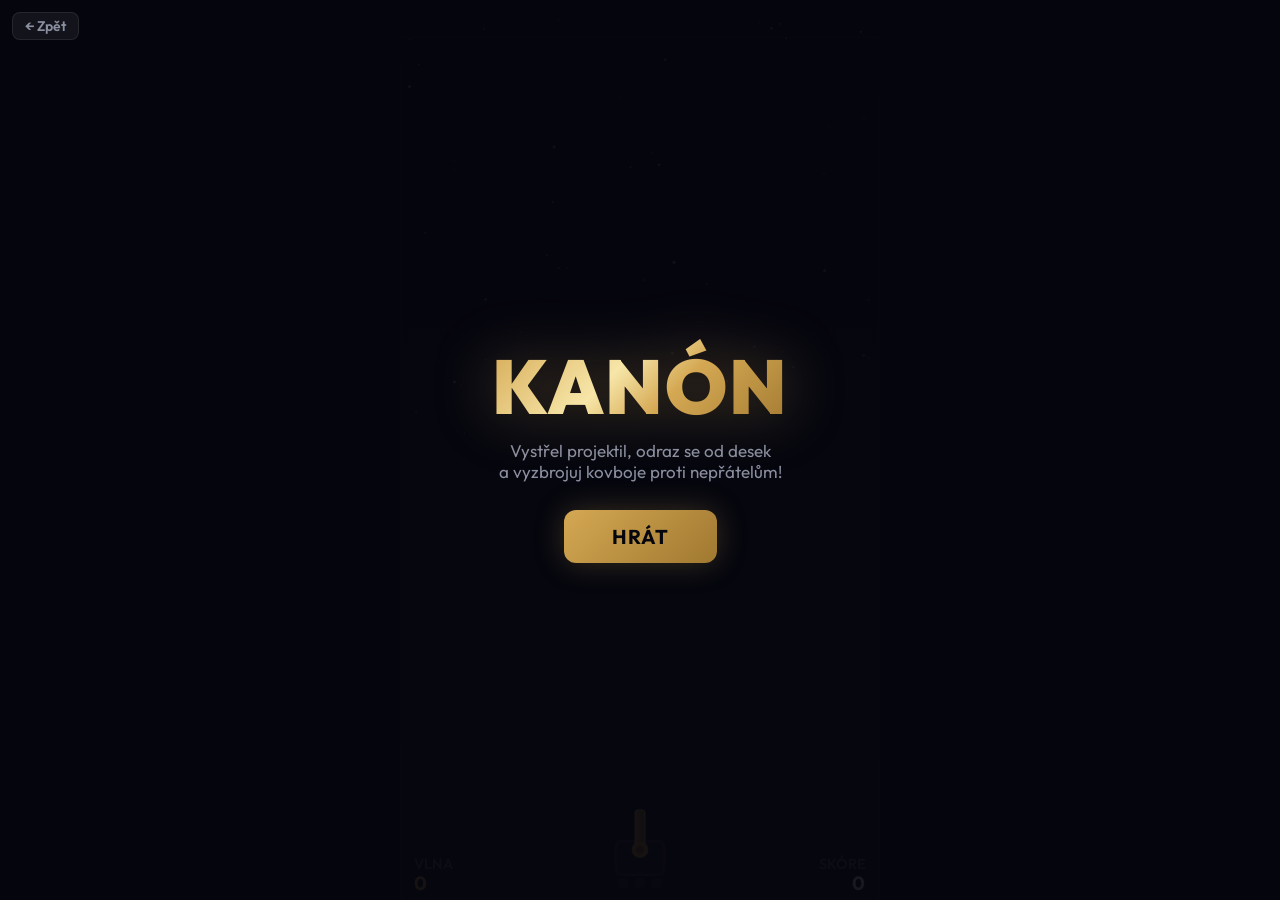
<file: hry-kanon.html>
<!DOCTYPE html>
<html lang="cs">
<head>
<meta charset="UTF-8">
<meta name="viewport" content="width=device-width, initial-scale=1.0, user-scalable=no">
<title>Kanón</title>
<link href="https://fonts.googleapis.com/css2?family=Outfit:wght@400;600;700;800;900&display=swap" rel="stylesheet">
<style>
*{margin:0;padding:0;box-sizing:border-box}
html,body{width:100%;height:100%;overflow:hidden;touch-action:none;user-select:none;background:#06060e}
body{font-family:'Outfit',sans-serif;display:flex;align-items:center;justify-content:center}
canvas{display:block}
.back{position:fixed;top:12px;left:12px;z-index:90;color:#8a8fa0;text-decoration:none;font:600 14px/1 'Outfit',sans-serif;padding:6px 12px;border-radius:8px;background:rgba(255,255,255,.06);border:1px solid rgba(255,255,255,.08);transition:.2s}
.back:hover{color:#f0f2f7;background:rgba(255,255,255,.12)}
.ov{position:fixed;inset:0;z-index:80;display:flex;flex-direction:column;align-items:center;justify-content:center;background:rgba(6,6,14,.92);transition:opacity .4s}
.ov.hidden{opacity:0;pointer-events:none}
.ov h1{font-size:clamp(46px,12vw,76px);font-weight:900;letter-spacing:2px;background:linear-gradient(135deg,#d4a853 0%,#f7e6a8 40%,#d4a853 60%,#a07830 100%);-webkit-background-clip:text;-webkit-text-fill-color:transparent;filter:drop-shadow(0 0 30px rgba(212,168,83,.35))}
.ov .sub{color:#8a8fa0;font-size:clamp(13px,3vw,17px);margin:6px 0 28px;font-weight:400;text-align:center;padding:0 20px}
.ov button{font-family:inherit;font-size:20px;font-weight:700;padding:14px 48px;border:none;border-radius:12px;cursor:pointer;background:linear-gradient(135deg,#d4a853,#a07830);color:#06060e;letter-spacing:1px;transition:.2s;box-shadow:0 0 30px rgba(212,168,83,.25)}
.ov button:hover{transform:scale(1.05);box-shadow:0 0 40px rgba(212,168,83,.4)}
.ov.go h1{-webkit-text-fill-color:#ef4444;filter:drop-shadow(0 0 20px rgba(239,68,68,.3))}
.ov .st{color:#8a8fa0;font-size:16px;margin:4px 0}
.ov .st b{color:#f0f2f7;font-weight:700}
</style>
</head>
<body>
<a href="hry.html" class="back">← Zpět</a>
<canvas id="c"></canvas>

<div class="ov" id="ov-start">
  <h1>KANÓN</h1>
  <p class="sub">Vystřel projektil, odraz se od desek<br>a vyzbrojuj kovboje proti nepřátelům!</p>
  <button id="btn-start">HRÁT</button>
</div>

<div class="ov hidden go" id="ov-go">
  <h1>KONEC</h1>
  <p class="st">Vlna: <b id="go-w">0</b></p>
  <p class="st">Skóre: <b id="go-s">0</b></p>
  <p class="st">Nejlepší: <b id="go-b">0</b></p>
  <button id="btn-retry" style="margin-top:20px">ZNOVU</button>
</div>

<script>
(function(){
'use strict';
const C=document.getElementById('c'), X=C.getContext('2d');
const GW=400, GH=750;
let sc=1, oX=0, oY=0;

function resize(){
  C.width=innerWidth; C.height=innerHeight;
  const sx=C.width/GW, sy=C.height/GH;
  sc=Math.min(sx,sy);
  oX=(C.width-GW*sc)/2; oY=(C.height-GH*sc)/2;
}
addEventListener('resize',resize); resize();

function toGame(cx,cy){ return{x:(cx-oX)/sc, y:(cy-oY)/sc}; }

/* ── Audio ── */
let AC;
function ia(){ if(!AC) AC=new(window.AudioContext||window.webkitAudioContext)(); }
function snd(f,d,t,v){
  if(!AC)return;
  const o=AC.createOscillator(),g=AC.createGain();
  o.type=t||'sine'; o.frequency.value=f;
  g.gain.value=v||.1;
  g.gain.exponentialRampToValueAtTime(.001,AC.currentTime+d);
  o.connect(g); g.connect(AC.destination);
  o.start(); o.stop(AC.currentTime+d);
}

/* ── Helpers ── */
function fmt(n){
  if(n>=1e12)return(n/1e12).toFixed(1)+'T';
  if(n>=1e9)return(n/1e9).toFixed(1)+'B';
  if(n>=1e6)return(n/1e6).toFixed(1)+'M';
  if(n>=1e3)return(n/1e3).toFixed(1)+'K';
  return String(Math.floor(n));
}
function cl(v,a,b){return Math.max(a,Math.min(b,v));}
function lerp(a,b,t){return a+(b-a)*t;}
function bCol(m){
  if(m>=999)return'#ec4899';if(m>=50)return'#ef4444';
  if(m>=20)return'#f97316';if(m>=10)return'#eab308';
  if(m>=5)return'#22c55e';return'#3b82f6';
}
function rr(x,y,w,h,r){
  X.beginPath();X.moveTo(x+r,y);X.lineTo(x+w-r,y);
  X.quadraticCurveTo(x+w,y,x+w,y+r);X.lineTo(x+w,y+h-r);
  X.quadraticCurveTo(x+w,y+h,x+w-r,y+h);X.lineTo(x+r,y+h);
  X.quadraticCurveTo(x,y+h,x,y+h-r);X.lineTo(x,y+r);
  X.quadraticCurveTo(x,y,x+r,y);X.closePath();
}

const stars=Array.from({length:80},()=>({
  x:Math.random()*GW, y:Math.random()*GH*.5,
  r:.3+Math.random()*1, a:.15+Math.random()*.5
}));

/* ── State ── */
const GRAV=0.13, WALLD=0.88, MAXLIFE=600;
let phase='start';
let wave=0, score=0, shotsLeft=0;
let cannon={x:GW/2, y:GH-42, angle:-Math.PI/2, bl:30};
let ball=null, ballLife=0;
let boards=[], chain=[], ammo=10;
let enemies=[];
let cAmmo=0, cRate=0, cBullets=[], cowFlash=0;
let particles=[], floats=[];
let shake={x:0,y:0,i:0};
let revealVal=0, revealT=0;
let delayT=0;

/* ── Particles / Floats ── */
function spP(x,y,c,n,s){
  for(let i=0;i<n;i++){
    const a=Math.random()*Math.PI*2, v=Math.random()*s;
    particles.push({x,y,vx:Math.cos(a)*v,vy:Math.sin(a)*v,
      life:1,dec:.02+Math.random()*.025,color:c,sz:1.5+Math.random()*3.5});
  }
}
function spF(x,y,t,c,s){ floats.push({x,y,text:t,color:c,size:s||18,life:1,vy:-1.5}); }

/* ── Board Generation ── */
function genBoards(){
  boards=[]; chain=[]; ammo=10;
  const mega=wave>=20?99999:wave>=10?9999:999;
  const lo=wave>8?5:wave>4?3:2;
  const md=wave>8?14:wave>4?10:5;
  const defs=[
    {x:65,y:535,m:lo},{x:165,y:542,m:lo},{x:255,y:533,m:lo+1},{x:345,y:540,m:lo},
    {x:100,y:455,m:lo},{x:205,y:448,m:md},{x:315,y:455,m:lo},
    {x:55,y:372,m:md},{x:155,y:365,m:md},{x:255,y:370,m:md+5},{x:355,y:375,m:md},
    {x:110,y:288,m:14},{x:210,y:280,m:23},{x:320,y:288,m:14},
    {x:75,y:202,m:23},{x:200,y:192,m:mega,mv:1},{x:330,y:202,m:50},
    {x:140,y:118,m:50},{x:270,y:115,m:23}
  ];
  defs.forEach(d=>{
    const w=d.m>=999?26:d.m>=20?36:d.m>=10?42:d.m>=5?46:52;
    const h=d.m>=999?15:22;
    boards.push({
      x:d.x+(Math.random()-.5)*10, y:d.y+(Math.random()-.5)*6,
      bx:d.x, w,h, mult:d.m, hit:false, fl:0, mv:!!d.mv
    });
  });
}

/* ── Enemy Generation ── */
function genEnemies(){
  enemies=[];
  const n=Math.min(3+Math.floor(wave/2),10);
  const hp=Math.ceil(12*Math.pow(2.3,wave-1));
  for(let i=0;i<n;i++){
    const h=hp+Math.floor(Math.random()*hp*.25);
    enemies.push({hp:h,mhp:h,type:'b',dead:false,ht:0,x:0,y:0});
  }
  if(wave%5===0){
    const bh=hp*5;
    enemies.push({hp:bh,mhp:bh,type:'boss',dead:false,ht:0,x:0,y:0});
  }
  posEn();
}
function posEn(){
  const alive=enemies.filter(e=>!e.dead);
  const sp=Math.min(42,(GW-140)/(alive.length+1));
  alive.forEach((e,i)=>{e.x=140+(i+1)*sp; e.y=420;});
}

/* ── Circle-AABB Collision ── */
function cRect(cx,cy,cr,b){
  const bx=b.x-b.w/2, by=b.y-b.h/2;
  const nx=cl(cx,bx,bx+b.w), ny=cl(cy,by,by+b.h);
  const dx=cx-nx, dy=cy-ny, d=Math.sqrt(dx*dx+dy*dy);
  if(d<cr){
    let nnx,nny;
    if(d>.01){nnx=dx/d;nny=dy/d;}
    else{
      const dl=cx-bx,dr=bx+b.w-cx,dt=cy-by,db=by+b.h-cy;
      const mn=Math.min(dl,dr,dt,db);
      if(mn===dl){nnx=-1;nny=0;}else if(mn===dr){nnx=1;nny=0;}
      else if(mn===dt){nnx=0;nny=-1;}else{nnx=0;nny=1;}
    }
    return{hit:true,nx:nnx,ny:nny,ov:cr-d};
  }
  return{hit:false};
}

/* ── Fire Cannon ── */
function fireCannon(){
  if(phase!=='aiming'||shotsLeft<=0)return;
  shotsLeft--;
  const spd=11;
  const bx=cannon.x+Math.cos(cannon.angle)*cannon.bl;
  const by=cannon.y+Math.sin(cannon.angle)*cannon.bl;
  ball={x:bx,y:by,vx:Math.cos(cannon.angle)*spd,vy:Math.sin(cannon.angle)*spd,r:6,trail:[]};
  ballLife=0; chain=[]; ammo=10;
  phase='pinball';
  snd(70,.3,'sine',.15);
  spP(bx,by,'#f59e0b',8,3);
  if(navigator.vibrate)navigator.vibrate(25);
}

/* ── Phase Transitions ── */
function endPinball(){
  ball=null;
  revealVal=0; revealT=0;
  phase='reveal';
}

function startCombat(){
  cAmmo=ammo; cRate=Math.max(1,Math.ceil(cAmmo/180));
  cBullets=[]; cowFlash=0;
  posEn();
  phase='combat';
}

function endCombat(){
  if(enemies.every(e=>e.dead)){
    score+=wave*200+ammo;
    delayT=90; phase='waveEnd';
    spF(GW/2,GH/2-30,'VLNA '+wave+' HOTOVO!','#22c55e',26);
    spF(48,380,'YEE-HAW!','#d4a853',18);
    snd(523,.12,'triangle',.1);
    setTimeout(()=>snd(659,.12,'triangle',.1),80);
    setTimeout(()=>snd(784,.18,'triangle',.12),160);
    if(navigator.vibrate)navigator.vibrate([50,30,80]);
  } else if(shotsLeft>0){
    delayT=50; phase='nextShot';
    spF(GW/2,GH/2-30,'DALŠÍ VÝSTŘEL...','#d4a853',20);
  } else {
    phase='gameover'; showGO();
  }
}

function startWave(){
  wave++; shotsLeft=3;
  genEnemies(); genBoards();
  phase='aiming';
  const th=enemies.reduce((s,e)=>s+e.hp,0);
  spF(GW/2,GH/2-10,'VLNA '+wave,'#d4a853',28);
  spF(GW/2,GH/2+20,'Celkem HP: '+fmt(th),'#5a5e6e',14);
}

function startGame(){
  ia(); wave=0; score=0;
  particles=[]; floats=[];
  document.getElementById('ov-start').classList.add('hidden');
  document.getElementById('ov-go').classList.add('hidden');
  startWave();
}

function showGO(){
  let best=parseInt(localStorage.getItem('kanon-best')||'0');
  if(score>best){best=score;localStorage.setItem('kanon-best',String(best));}
  document.getElementById('go-w').textContent=wave;
  document.getElementById('go-s').textContent=fmt(score);
  document.getElementById('go-b').textContent=fmt(best);
  document.getElementById('ov-go').classList.remove('hidden');
}

document.getElementById('btn-start').onclick=startGame;
document.getElementById('btn-retry').onclick=startGame;

/* ── Input ── */
C.addEventListener('pointermove',e=>{
  const g=toGame(e.clientX,e.clientY);
  const dx=g.x-cannon.x, dy=g.y-cannon.y;
  cannon.angle=cl(Math.atan2(dy,dx),-Math.PI+.12,-.12);
});
C.addEventListener('pointerup',()=>{ if(phase==='aiming')fireCannon(); });

/* ── Update ── */
function update(){
  /* Shake */
  if(shake.i>.3){shake.x=(Math.random()-.5)*shake.i;shake.y=(Math.random()-.5)*shake.i;shake.i*=.87;}
  else{shake.x=0;shake.y=0;shake.i=0;}

  /* Particles */
  particles=particles.filter(p=>{
    p.x+=p.vx;p.y+=p.vy;p.vy+=.04;p.life-=p.dec;return p.life>0;
  });
  /* Floats */
  floats=floats.filter(f=>{f.y+=f.vy;f.life-=.012;return f.life>0;});
  /* Board timers */
  boards.forEach(b=>{
    if(b.fl>0)b.fl-=.03;
    if(b.mv)b.x=b.bx+Math.sin(Date.now()*.0015)*50;
  });
  /* Enemy flash */
  enemies.forEach(e=>{if(e.ht>0)e.ht-=.06;});

  /* ── Pinball Phase ── */
  if(phase==='pinball'&&ball){
    ballLife++;
    ball.vy+=GRAV;
    ball.x+=ball.vx; ball.y+=ball.vy;

    ball.trail.push({x:ball.x,y:ball.y,l:1});
    if(ball.trail.length>28)ball.trail.shift();
    ball.trail.forEach(t=>{t.l-=.045;});

    /* Walls */
    if(ball.x<ball.r){
      ball.x=ball.r;ball.vx=Math.abs(ball.vx)*WALLD;ball.vy*=WALLD;
      spP(ball.r,ball.y,'#555',3,2);
    }
    if(ball.x>GW-ball.r){
      ball.x=GW-ball.r;ball.vx=-Math.abs(ball.vx)*WALLD;ball.vy*=WALLD;
      spP(GW-ball.r,ball.y,'#555',3,2);
    }
    if(ball.y<ball.r+30){
      ball.y=ball.r+30;ball.vy=Math.abs(ball.vy)*WALLD;ball.vx*=WALLD;
      spP(ball.x,ball.r+30,'#555',3,2);
    }

    /* Board collisions */
    boards.forEach(b=>{
      const c=cRect(ball.x,ball.y,ball.r,b);
      if(!c.hit)return;
      /* Reflect */
      const dot=ball.vx*c.nx+ball.vy*c.ny;
      ball.vx-=2*dot*c.nx; ball.vy-=2*dot*c.ny;
      ball.x+=c.nx*(c.ov+.5); ball.y+=c.ny*(c.ov+.5);
      /* Speed adjust */
      const sp=Math.sqrt(ball.vx*ball.vx+ball.vy*ball.vy);
      const ns=b.hit?sp*.94:Math.min(sp*1.04,14);
      if(sp>.01){ball.vx=ball.vx/sp*ns;ball.vy=ball.vy/sp*ns;}

      if(!b.hit){
        b.hit=true; b.fl=1;
        ammo*=b.mult;
        chain.push(b.mult);
        const col=bCol(b.mult);
        spP(b.x,b.y,col,10+Math.min(b.mult/3,25),3.5);
        spF(b.x,b.y-18,'×'+fmt(b.mult),col,22);
        shake.i=Math.min(b.mult/8,14);
        snd(280+b.mult*.6,.14,'triangle',.08);
        if(navigator.vibrate)navigator.vibrate(cl(b.mult/4,5,40));
        if(b.mult>=999){
          spP(b.x,b.y,'#fff',35,5);
          shake.i=18;
          spF(b.x,b.y+16,fmt(ammo)+'!','#fff',26);
        }
      }
    });

    if(ball.y>GH+20||ballLife>MAXLIFE)endPinball();
  }

  /* ── Ammo Reveal ── */
  if(phase==='reveal'){
    revealT++;
    const spd=Math.max(1,(ammo-revealVal)*.08);
    revealVal=Math.min(revealVal+spd,ammo);
    if(revealT%6===0)snd(250+revealVal*.002,.04,'square',.03);
    if(revealT>110||(Math.abs(revealVal-ammo)<1&&revealT>45)){
      revealVal=ammo;
      startCombat();
    }
  }

  /* ── Combat Phase ── */
  if(phase==='combat'){
    const tgt=enemies.find(e=>!e.dead);
    if(!tgt||cAmmo<=0){endCombat();return;}
    const toFire=Math.min(cRate,cAmmo);
    let rem=toFire, cur=tgt;
    while(rem>0&&cur){
      const dmg=Math.min(rem,cur.hp);
      cur.hp-=dmg; cAmmo-=dmg; rem-=dmg;
      cur.ht=1;
      if(cur.hp<=0){
        cur.dead=true;
        spP(cur.x,cur.y,'#f59e0b',22,5);
        spF(cur.x,cur.y-28,'KILL!','#f59e0b',22);
        score+=cur.mhp;
        snd(500,.1,'square',.07);
        cur=enemies.find(e=>!e.dead);
      }
    }
    cowFlash=.8;

    if(cBullets.length<12){
      const t2=enemies.find(e=>!e.dead);
      if(t2){
        const dx2=t2.x-78, dy2=t2.y-416;
        const d2=Math.sqrt(dx2*dx2+dy2*dy2)||1;
        cBullets.push({x:78,y:416,vx:dx2/d2*16,vy:dy2/d2*16,life:1});
      }
    }
    cBullets=cBullets.filter(b=>{b.x+=b.vx;b.y+=b.vy;b.life-=.07;return b.life>0&&b.x<GW+10;});

    if(enemies.every(e=>e.dead)||cAmmo<=0)endCombat();
  }

  /* ── Delays ── */
  if(phase==='waveEnd'){delayT--;if(delayT<=0)startWave();}
  if(phase==='nextShot'){delayT--;if(delayT<=0){genBoards();phase='aiming';}}
}

/* ═══════════ DRAW ═══════════ */

function drawStarBg(){
  const g=X.createLinearGradient(0,0,0,GH);
  g.addColorStop(0,'#0c0518');g.addColorStop(.5,'#0a0f20');g.addColorStop(1,'#0e1018');
  X.fillStyle=g;X.fillRect(0,0,GW,GH);
  X.save();
  stars.forEach(s=>{
    X.globalAlpha=s.a*(.6+.4*Math.sin(Date.now()*.0008+s.x));
    X.fillStyle='#fff';X.beginPath();X.arc(s.x,s.y,s.r,0,Math.PI*2);X.fill();
  });
  X.restore();
}

function drawWalls(){
  X.save();X.strokeStyle='rgba(212,168,83,.06)';X.lineWidth=1.5;
  X.beginPath();X.moveTo(1,30);X.lineTo(1,GH);X.stroke();
  X.beginPath();X.moveTo(GW-1,30);X.lineTo(GW-1,GH);X.stroke();
  X.beginPath();X.moveTo(0,31);X.lineTo(GW,31);X.stroke();
  X.restore();
}

function drawCannon(){
  X.save();X.translate(cannon.x,cannon.y);
  X.fillStyle='#1a1520';X.strokeStyle='#3a3040';X.lineWidth=2;
  rr(-20,-7,40,28,5);X.fill();X.stroke();
  X.save();X.rotate(cannon.angle);
  const gr=X.createLinearGradient(0,-4,0,4);
  gr.addColorStop(0,'#d4a853');gr.addColorStop(1,'#8a6520');
  X.fillStyle=gr;rr(0,-4,cannon.bl+3,8,3);X.fill();
  X.strokeStyle='#e8c56d';X.lineWidth=1;X.stroke();
  X.restore();
  X.fillStyle='#d4a853';X.beginPath();X.arc(0,0,7,0,Math.PI*2);X.fill();
  X.fillStyle='#a07830';X.beginPath();X.arc(0,0,3.5,0,Math.PI*2);X.fill();
  X.restore();
}

function drawAim(){
  if(phase!=='aiming')return;
  const sx=cannon.x+Math.cos(cannon.angle)*cannon.bl;
  const sy=cannon.y+Math.sin(cannon.angle)*cannon.bl;
  let tx=sx,ty=sy,tvx=Math.cos(cannon.angle)*11,tvy=Math.sin(cannon.angle)*11;
  X.save();X.fillStyle='rgba(212,168,83,.25)';
  for(let i=0;i<100;i++){
    tvy+=GRAV;tx+=tvx;ty+=tvy;
    if(tx<6){tx=6;tvx=Math.abs(tvx)*WALLD;}
    if(tx>GW-6){tx=GW-6;tvx=-Math.abs(tvx)*WALLD;}
    if(ty<36){ty=36;tvy=Math.abs(tvy)*WALLD;}
    if(ty>GH)break;
    if(i%3===0){X.globalAlpha=.28*(1-i/100);X.beginPath();X.arc(tx,ty,1.8,0,Math.PI*2);X.fill();}
  }
  X.restore();
}

function drawBoards(){
  boards.forEach(b=>{
    X.save();
    const col=bCol(b.mult);
    if(!b.hit&&b.mult>=999){
      X.shadowColor=col;X.shadowBlur=10+6*Math.sin(Date.now()*.004);
    }
    if(b.hit)X.globalAlpha=.18+(b.fl>.5?b.fl*.5:0);
    rr(b.x-b.w/2,b.y-b.h/2,b.w,b.h,4);
    X.fillStyle=b.fl>.6?'#fff':col;X.fill();
    X.strokeStyle=b.hit?'#444':col;X.lineWidth=1.5;X.stroke();
    X.shadowBlur=0;
    X.fillStyle=b.hit?'#555':'#fff';
    const fs=b.mult>=1000?9:b.mult>=100?10:12;
    X.font=`bold ${fs}px Outfit,sans-serif`;X.textAlign='center';X.textBaseline='middle';
    X.fillText('×'+fmt(b.mult),b.x,b.y+1);
    X.restore();
  });
}

function drawBall(){
  if(!ball)return;
  X.save();
  ball.trail.forEach(t=>{
    if(t.l<=0)return;
    X.globalAlpha=t.l*.3;X.fillStyle='#f59e0b';
    X.beginPath();X.arc(t.x,t.y,ball.r*t.l*.55,0,Math.PI*2);X.fill();
  });
  X.globalAlpha=1;X.shadowColor='#f59e0b';X.shadowBlur=18;
  const g=X.createRadialGradient(ball.x,ball.y,0,ball.x,ball.y,ball.r);
  g.addColorStop(0,'#fff');g.addColorStop(.35,'#fde68a');
  g.addColorStop(.75,'#f59e0b');g.addColorStop(1,'rgba(245,158,11,0)');
  X.fillStyle=g;X.beginPath();X.arc(ball.x,ball.y,ball.r*1.6,0,Math.PI*2);X.fill();
  X.shadowBlur=0;X.fillStyle='#fff';
  X.beginPath();X.arc(ball.x,ball.y,ball.r*.3,0,Math.PI*2);X.fill();
  X.restore();
}

function drawChain(){
  if(chain.length===0)return;
  if(phase!=='pinball'&&phase!=='reveal')return;
  X.save();X.textAlign='center';
  const parts=chain.slice(-6).map(m=>'×'+fmt(m));
  X.font='600 10px Outfit,sans-serif';X.fillStyle='#8a8fa0';
  X.fillText(parts.join(' → '),GW/2,18);
  const sz=ammo>=10000?28:ammo>=1000?24:ammo>=100?20:16;
  X.font=`900 ${sz}px Outfit,sans-serif`;
  X.fillStyle=ammo>=10000?'#ec4899':ammo>=1000?'#f97316':ammo>=100?'#eab308':'#d4a853';
  X.shadowColor=X.fillStyle;X.shadowBlur=8;
  X.fillText(fmt(ammo),GW/2,42);
  X.restore();
}

function drawReveal(){
  if(phase!=='reveal')return;
  X.save();
  X.fillStyle='rgba(6,6,14,.82)';X.fillRect(0,0,GW,GH);
  X.textAlign='center';
  X.fillStyle='#5a5e6e';X.font='600 17px Outfit,sans-serif';
  X.fillText('MUNICE PRO KOVBOJE',GW/2,GH/2-50);
  const n=Math.floor(revealVal);
  const sz=n>=10000?48:n>=1000?42:36;
  X.font=`900 ${sz}px Outfit,sans-serif`;
  X.fillStyle=n>=10000?'#ec4899':n>=1000?'#f97316':n>=100?'#eab308':'#f0f2f7';
  X.shadowColor=X.fillStyle;X.shadowBlur=16;
  X.fillText(fmt(n),GW/2,GH/2+12);
  X.shadowBlur=0;
  if(chain.length>0){
    const p2=chain.map(m=>'×'+fmt(m));
    X.font='500 11px Outfit,sans-serif';X.fillStyle='#444';
    X.fillText(p2.join(' → '),GW/2,GH/2+45);
  }
  X.restore();
}

/* ── Combat Scene ── */
function drawCombatBg(){
  const g=X.createLinearGradient(0,0,0,GH);
  g.addColorStop(0,'#0c0518');g.addColorStop(.55,'#12101e');g.addColorStop(1,'#1a1510');
  X.fillStyle=g;X.fillRect(0,0,GW,GH);
  X.fillStyle='#1f1a12';X.fillRect(0,438,GW,312);
  X.strokeStyle='#2a2418';X.lineWidth=1;
  X.beginPath();X.moveTo(0,438);X.lineTo(GW,438);X.stroke();
}

function drawCowboy(){
  X.save();X.translate(48,420);
  X.fillStyle='#5c3a1e';X.fillRect(-7,12,6,10);X.fillRect(2,12,6,10);
  X.fillStyle='#b83227';
  X.beginPath();X.moveTo(-12,-6);X.lineTo(12,-6);X.lineTo(14,12);X.lineTo(-14,12);X.closePath();X.fill();
  X.fillStyle='#5c3a1e';X.fillRect(-12,4,24,3);
  X.fillStyle='#d4a853';X.fillRect(-2,4,4,3);
  X.fillStyle='#e8b87a';X.beginPath();X.arc(0,-14,8,0,Math.PI*2);X.fill();
  X.fillStyle='#333';X.fillRect(-4,-15,2.5,2);X.fillRect(1.5,-15,2.5,2);
  X.fillStyle='#8B4513';X.fillRect(-14,-20,28,3);X.fillRect(-7,-28,14,9);
  X.fillStyle='#a0522d';X.fillRect(-6,-27,12,4);
  /* Gun arm */
  X.save();X.translate(10,-2);
  X.fillStyle='#e8b87a';X.fillRect(0,-2,14,4);
  X.fillStyle='#444';X.fillRect(12,-3,10,3);
  if(cowFlash>.3){
    X.globalAlpha=cowFlash;X.fillStyle='#fde68a';
    X.beginPath();X.arc(22,-1.5,3+cowFlash*3,0,Math.PI*2);X.fill();
    X.fillStyle='#fff';X.beginPath();X.arc(22,-1.5,1.5,0,Math.PI*2);X.fill();
  }
  X.restore();
  X.restore();
  cowFlash=Math.max(0,cowFlash-.05);
}

function drawCombatEn(){
  enemies.forEach(e=>{
    X.save();X.translate(e.x,e.y);
    const s=e.type==='boss'?1.45:1;
    X.scale(s,s);
    if(e.dead){X.globalAlpha=.12;}
    else if(e.ht>.5){X.globalAlpha=.4+Math.random()*.6;}
    X.fillStyle=e.type==='boss'?'#7c1d1d':'#c0392b';
    X.fillRect(-6,-3,12,16);
    X.beginPath();X.arc(0,-9,5.5,0,Math.PI*2);X.fill();
    X.fillStyle=e.type==='boss'?'#3b1010':'#5c2018';
    X.fillRect(-9,-13,18,2.5);X.fillRect(-4,-20,8,7);
    X.fillStyle='#ddd';
    X.beginPath();X.arc(-1.5,-10,1,0,Math.PI*2);X.fill();
    X.beginPath();X.arc(1.5,-10,1,0,Math.PI*2);X.fill();
    X.globalAlpha=e.dead?.12:1;
    if(!e.dead){
      const bw=e.type==='boss'?40:28, hp=e.hp/e.mhp;
      X.fillStyle='#1a1a2a';rr(-bw/2,-28,bw,5,2);X.fill();
      if(hp>0){X.fillStyle=hp>.5?'#22c55e':hp>.25?'#f59e0b':'#ef4444';rr(-bw/2,-28,bw*hp,5,2);X.fill();}
      X.fillStyle='#aaa';X.font='bold 7px Outfit,sans-serif';X.textAlign='center';
      X.fillText(fmt(e.hp),0,-33);
    }
    X.restore();
  });
}

function drawCBullets(){
  X.save();X.fillStyle='#fde68a';
  cBullets.forEach(b=>{
    X.globalAlpha=b.life;X.beginPath();X.arc(b.x,b.y,2,0,Math.PI*2);X.fill();
  });
  X.restore();
}

/* ── HUD ── */
function drawHUD(){
  X.save();
  X.fillStyle='#5a5e6e';X.font='600 12px Outfit,sans-serif';X.textAlign='left';
  X.fillText('VLNA',12,GH-26);
  X.fillStyle='#d4a853';X.font='bold 16px Outfit,sans-serif';
  X.fillText(String(wave),12,GH-8);

  X.fillStyle='#5a5e6e';X.font='600 12px Outfit,sans-serif';X.textAlign='right';
  X.fillText('SKÓRE',GW-12,GH-26);
  X.fillStyle='#f0f2f7';X.font='bold 16px Outfit,sans-serif';
  X.fillText(fmt(score),GW-12,GH-8);

  X.textAlign='center';
  for(let i=0;i<3;i++){
    X.fillStyle=i<shotsLeft?'#d4a853':'#2a2530';
    X.beginPath();X.arc(GW/2-14+i*14,GH-14,4.5,0,Math.PI*2);X.fill();
  }

  if(phase==='combat'){
    X.fillStyle='#5a5e6e';X.font='600 12px Outfit,sans-serif';X.textAlign='center';
    X.fillText('MUNICE',GW/2,22);
    X.fillStyle=cAmmo>1000?'#ec4899':cAmmo>100?'#f97316':'#eab308';
    X.font='bold 20px Outfit,sans-serif';
    X.fillText(fmt(cAmmo),GW/2,44);
  }
  X.restore();
}

function drawParts(){
  particles.forEach(p=>{
    X.globalAlpha=p.life;X.fillStyle=p.color;
    X.beginPath();X.arc(p.x,p.y,p.sz*p.life,0,Math.PI*2);X.fill();
  });
  X.globalAlpha=1;
}
function drawFloats(){
  floats.forEach(f=>{
    X.save();X.globalAlpha=Math.min(f.life*2,1);
    X.fillStyle=f.color;X.font=`bold ${f.size}px Outfit,sans-serif`;
    X.textAlign='center';X.shadowColor=f.color;X.shadowBlur=6;
    X.fillText(f.text,f.x,f.y);X.restore();
  });
}

/* ── Main Draw ── */
function draw(){
  X.save();
  X.translate(oX,oY);X.scale(sc,sc);
  X.translate(shake.x,shake.y);

  const isCombat=phase==='combat'||phase==='waveEnd'||phase==='nextShot';
  if(isCombat){
    drawCombatBg();
    drawCombatEn();
    drawCBullets();
    drawCowboy();
  } else {
    drawStarBg();
    drawWalls();
    drawBoards();
    drawBall();
    drawAim();
    drawCannon();
    drawChain();
  }

  drawParts();
  drawFloats();
  drawHUD();
  drawReveal();

  X.restore();
}

/* ── Loop ── */
function loop(){
  if(phase!=='start'&&phase!=='gameover')update();
  draw();
  requestAnimationFrame(loop);
}
requestAnimationFrame(loop);

})();
</script>
</body>
</html>
</file>
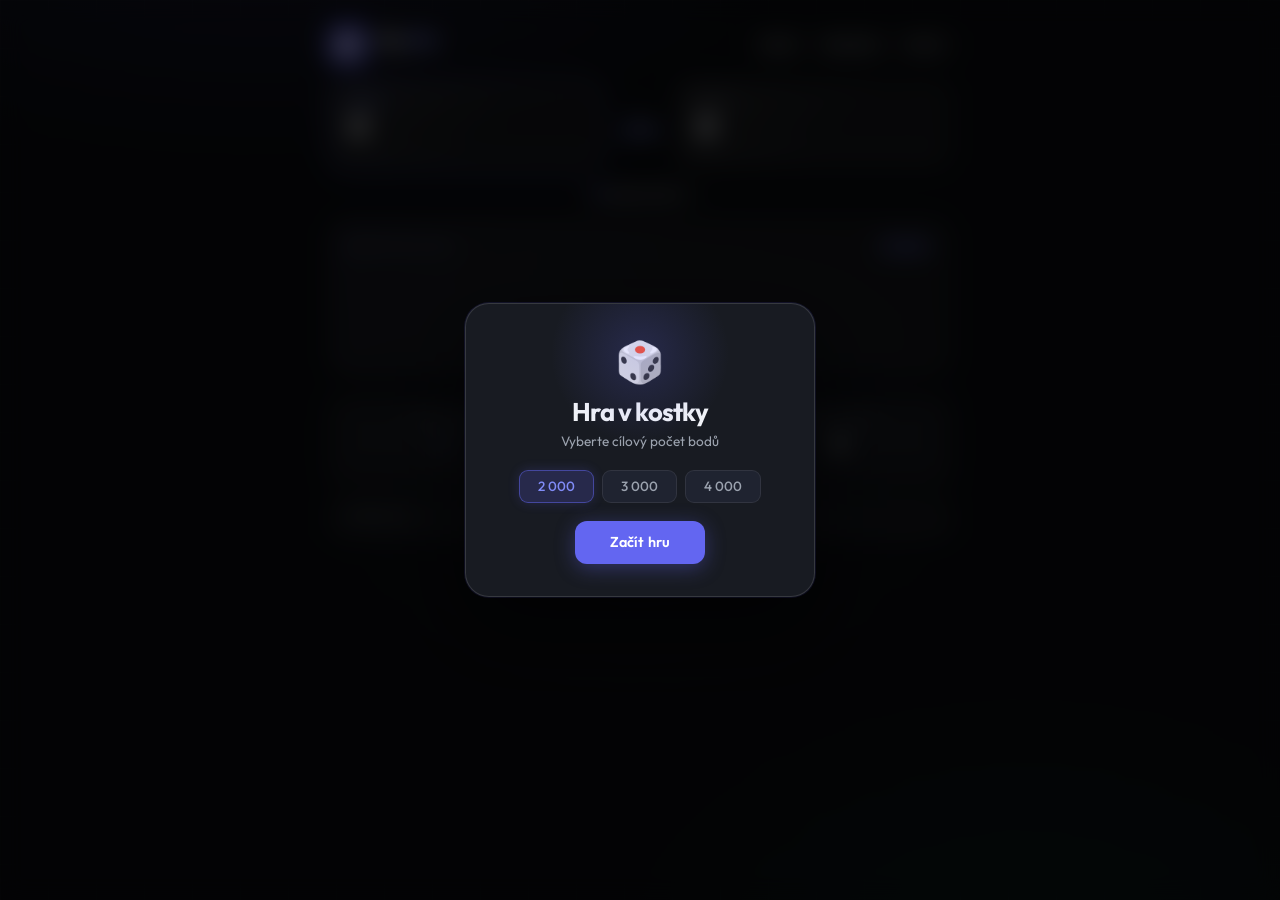
<file: hry-kostky.html>
<!DOCTYPE html>
<html lang="cs">
<head>
<meta charset="UTF-8">
<meta name="viewport" content="width=device-width, initial-scale=1.0, user-scalable=no">
<title>Kostky</title>
<link href="https://fonts.googleapis.com/css2?family=Outfit:wght@300;400;500;600;700&display=swap" rel="stylesheet">
<style>
:root {
  --bg0: #0b0d11;
  --bg1: #111318;
  --bg2: #181b22;
  --bg3: #1f2330;
  --glass: rgba(255,255,255,.045);
  --glass2: rgba(255,255,255,.07);
  --border: rgba(255,255,255,.08);
  --border2: rgba(255,255,255,.13);
  --text: #f0f2f7;
  --muted: #6b7280;
  --muted2: #9ca3af;
  --accent: #6366f1;
  --accent2: #818cf8;
  --accent-glow: rgba(99,102,241,.35);
  --green: #10b981;
  --green-glow: rgba(16,185,129,.3);
  --amber: #f59e0b;
  --red: #ef4444;
  --red-glow: rgba(239,68,68,.3);
}
*{margin:0;padding:0;box-sizing:border-box;}
html{font-size:16px;}

body {
  background: var(--bg0);
  color: var(--text);
  font-family: 'Outfit', sans-serif;
  min-height: 100vh;
  overflow-x: hidden;
  background-image:
    radial-gradient(ellipse 80% 50% at 20% -10%, rgba(99,102,241,.12) 0%, transparent 55%),
    radial-gradient(ellipse 60% 60% at 80% 110%, rgba(16,185,129,.08) 0%, transparent 55%),
    radial-gradient(ellipse 40% 40% at 50% 50%, rgba(99,102,241,.04) 0%, transparent 70%);
}

/* Subtle grid texture */
body::before {
  content:'';
  position:fixed; inset:0; pointer-events:none; z-index:0;
  background-image:
    linear-gradient(rgba(255,255,255,.022) 1px, transparent 1px),
    linear-gradient(90deg, rgba(255,255,255,.022) 1px, transparent 1px);
  background-size: 48px 48px;
}

/* ── HEADER ── */
header {
  position: relative; z-index: 1;
  padding: 1.6rem 1.2rem 1rem;
  max-width: 660px; margin: 0 auto;
  display: flex; align-items: center; justify-content: space-between;
}
.logo {
  display: flex; align-items: center; gap: .7rem;
}
.logo-icon {
  width: 38px; height: 38px;
  background: var(--accent);
  border-radius: 10px;
  display: flex; align-items: center; justify-content: center;
  font-size: 1.2rem;
  box-shadow: 0 0 20px var(--accent-glow);
}
.logo-text {
  font-size: 1.25rem; font-weight: 700; letter-spacing: -.02em; color: var(--text);
}
.logo-text span { color: var(--accent2); }
.logo-sub { font-size: .65rem; font-weight: 300; color: var(--muted); letter-spacing: .1em; text-transform: uppercase; }

.header-right { display:flex; align-items:center; gap:.6rem; }
.chip {
  background: var(--glass2); border: 1px solid var(--border);
  border-radius: 20px; padding: .26rem .75rem;
  font-size: .68rem; font-weight: 500; color: var(--muted2);
  backdrop-filter: blur(10px);
}
.btn-new {
  background: var(--glass2); border: 1px solid var(--border);
  border-radius: 8px; padding: .3rem .75rem;
  font-size: .7rem; font-weight: 500; color: var(--muted2);
  cursor: pointer; transition: all .2s;
  font-family: 'Outfit', sans-serif;
  text-decoration: none; display: inline-block;
}
.btn-new:hover { background: var(--glass); border-color: var(--border2); color: var(--text); }

/* ── PLAYER CARDS ── */
.top-bar {
  position: relative; z-index: 1;
  display: flex; max-width: 660px; margin: 0 auto .8rem;
  padding: 0 1.2rem; gap: .7rem;
}
.player-card {
  flex: 1;
  background: var(--glass);
  border: 1px solid var(--border);
  border-radius: 16px; padding: .9rem 1.1rem;
  backdrop-filter: blur(20px);
  transition: border-color .3s, box-shadow .3s;
  position: relative; overflow: hidden;
}
.player-card::before {
  content:''; position:absolute; inset:0; border-radius:16px;
  background: linear-gradient(135deg, rgba(255,255,255,.06) 0%, transparent 60%);
  pointer-events:none;
}
.player-card.active {
  border-color: rgba(99,102,241,.5);
  box-shadow: 0 0 0 1px rgba(99,102,241,.2), 0 8px 32px rgba(99,102,241,.12);
}
.player-card.active .pc-name { color: var(--accent2); }
.pc-name { font-size:.62rem; font-weight:600; letter-spacing:.12em; text-transform:uppercase; color:var(--muted); margin-bottom:.1rem; transition:color .3s; }
.pc-score { font-size:2rem; font-weight:700; letter-spacing:-.03em; color:var(--text); line-height:1; }
.pc-prog { margin-top:.5rem; height:3px; background:rgba(255,255,255,.07); border-radius:3px; overflow:hidden; }
.pc-bar { height:100%; background:linear-gradient(90deg,var(--accent),var(--accent2)); border-radius:3px; transition:width .8s cubic-bezier(.34,1.56,.64,1); width:0%; box-shadow:0 0 8px var(--accent-glow); }

.vs-block { display:flex; flex-direction:column; align-items:center; justify-content:center; gap:.1rem; min-width:52px; }
.vs-label { font-size:.56rem; font-weight:500; color:var(--muted); letter-spacing:.1em; text-transform:uppercase; }
.vs-target { font-size:.95rem; font-weight:700; color:var(--accent2); letter-spacing:-.01em; }

/* ── STATUS ── */
.status-row {
  position: relative; z-index: 1;
  max-width: 660px; margin: 0 auto .65rem;
  padding: 0 1.2rem;
  display: flex; justify-content: center;
}
.status-tag {
  display: inline-flex; align-items: center; gap: .4rem;
  background: var(--glass); border: 1px solid var(--border);
  border-radius: 20px; padding: .3rem 1rem;
  font-size: .78rem; font-weight: 400; color: var(--muted2);
  backdrop-filter: blur(12px);
  transition: all .3s;
}
.status-tag .dot-ind {
  width: 6px; height: 6px; border-radius: 50%;
  background: var(--muted); transition: background .3s;
}
.status-tag.active .dot-ind { background: var(--accent); box-shadow: 0 0 6px var(--accent); animation: pulse 1.5s infinite; }
.status-tag.good .dot-ind { background: var(--green); box-shadow: 0 0 6px var(--green); }
.status-tag.bust { border-color: rgba(239,68,68,.4); }
.status-tag.bust .dot-ind { background: var(--red); box-shadow: 0 0 6px var(--red); animation: none; }
.status-tag.bonus { border-color: rgba(245,158,11,.4); }
.status-tag.bonus .dot-ind { background: var(--amber); box-shadow: 0 0 6px var(--amber); animation: none; }
@keyframes pulse { 0%,100%{opacity:1;}50%{opacity:.4;} }

/* ── MAIN ── */
.main { position:relative; z-index:1; max-width:660px; margin:0 auto; padding:0 1.2rem 5rem; }

/* ── DICE ZONE ── */
.dice-zone {
  background: var(--glass);
  border: 1px solid var(--border);
  border-radius: 20px; padding: 1.1rem 1rem 1.3rem;
  margin-bottom: .7rem;
  backdrop-filter: blur(20px);
  position: relative; overflow: hidden;
}
.dice-zone::before {
  content:''; position:absolute; inset:0;
  background:linear-gradient(135deg, rgba(99,102,241,.05) 0%, transparent 50%);
  pointer-events:none; border-radius:20px;
}
.zone-hd {
  display: flex; align-items: center; justify-content: space-between;
  margin-bottom: .85rem;
}
.zone-title { font-size:.63rem; font-weight:600; letter-spacing:.12em; text-transform:uppercase; color:var(--muted); }
.dice-count-badge {
  font-size:.62rem; font-weight:600; color:var(--accent2);
  background: rgba(99,102,241,.15); border:1px solid rgba(99,102,241,.25);
  border-radius:10px; padding:.14rem .5rem; letter-spacing:.04em;
}

.dice-grid {
  display: flex; flex-wrap: wrap; gap: .6rem;
  justify-content: center; align-items: center;
  min-height: 84px;
}

/* ── DIE ── */
.die-wrap { position: relative; }
.die {
  width: 72px; height: 72px;
  background: var(--bg2);
  border: 1px solid var(--border2);
  border-radius: 14px;
  display: grid; grid-template-columns:repeat(3,1fr); grid-template-rows:repeat(3,1fr);
  padding: 9px; gap: 3px;
  cursor: default; position: relative; user-select: none;
  box-shadow: 0 2px 8px rgba(0,0,0,.4), inset 0 1px 0 rgba(255,255,255,.07);
  transition: transform .2s cubic-bezier(.34,1.56,.64,1), border-color .18s, box-shadow .18s, background .18s;
}
.die.selectable { cursor: pointer; }
.die.selectable:hover {
  transform: translateY(-4px) scale(1.06);
  border-color: rgba(99,102,241,.6);
  box-shadow: 0 8px 24px rgba(99,102,241,.25), 0 2px 8px rgba(0,0,0,.4), inset 0 1px 0 rgba(255,255,255,.07);
}
.die.selected {
  background: rgba(99,102,241,.18);
  border-color: var(--accent);
  transform: translateY(-6px) scale(1.08);
  box-shadow: 0 0 0 2px rgba(99,102,241,.35), 0 12px 30px rgba(99,102,241,.3), inset 0 1px 0 rgba(255,255,255,.1);
}
.die.selected .chk { display: flex; }
.chk {
  display: none; position: absolute; top: -7px; right: -7px;
  width: 17px; height: 17px; border-radius: 50%;
  background: var(--accent); color: white;
  font-size: .55rem; font-weight: 700;
  align-items: center; justify-content: center;
  box-shadow: 0 0 10px var(--accent-glow);
}
.die.locked {
  opacity: .4; cursor: default; transform: none !important;
  border-color: var(--border); background: var(--bg1); box-shadow: none;
}
.die.bust-die { border-color: rgba(239,68,68,.6) !important; background: rgba(239,68,68,.1) !important; }

/* DOTS */
.dot { border-radius: 50%; background: transparent; transition: background .07s; }
.f1 .dot:nth-child(5){ background:var(--text); box-shadow:0 0 4px rgba(240,242,247,.5); }
.f2 .dot:nth-child(3),
.f2 .dot:nth-child(7){ background:var(--text); }
.f3 .dot:nth-child(3),
.f3 .dot:nth-child(5),
.f3 .dot:nth-child(7){ background:var(--text); }
.f4 .dot:nth-child(1),
.f4 .dot:nth-child(3),
.f4 .dot:nth-child(7),
.f4 .dot:nth-child(9){ background:var(--text); }
.f5 .dot:nth-child(1),
.f5 .dot:nth-child(3),
.f5 .dot:nth-child(5),
.f5 .dot:nth-child(7),
.f5 .dot:nth-child(9){ background:var(--text); }
.f6 .dot:nth-child(1),
.f6 .dot:nth-child(3),
.f6 .dot:nth-child(4),
.f6 .dot:nth-child(6),
.f6 .dot:nth-child(7),
.f6 .dot:nth-child(9){ background:var(--text); }

/* ANIMATIONS */
@keyframes dieThrow {
  0%   { transform:translateY(0) rotate(0deg) scale(1); }
  25%  { transform:translateY(-16px) rotate(var(--r1)) scale(1.1); }
  50%  { transform:translateY(4px) rotate(var(--r2)) scale(.93); }
  70%  { transform:translateY(-6px) rotate(var(--r3)) scale(1.04); }
  85%  { transform:translateY(2px) rotate(var(--r4)) scale(.99); }
  100% { transform:translateY(0) rotate(0deg) scale(1); }
}
@keyframes dieLand {
  0%   { transform:translateY(-28px) scale(.82); opacity:0; }
  50%  { transform:translateY(6px) scale(1.07); opacity:1; }
  72%  { transform:translateY(-3px) scale(.97); }
  88%  { transform:translateY(2px) scale(1.02); }
  100% { transform:translateY(0) scale(1); }
}
@keyframes dieBust {
  0%,100%{ transform:translateX(0) rotate(0); }
  15%{ transform:translateX(-7px) rotate(-5deg); }
  30%{ transform:translateX(7px) rotate(5deg); }
  45%{ transform:translateX(-5px) rotate(-3deg); }
  60%{ transform:translateX(5px) rotate(3deg); }
  78%{ transform:translateX(-2px); }
}
.die.throwing { animation: dieThrow .5s ease-in-out; }
.die.landing  { animation: dieLand .42s cubic-bezier(.34,1.56,.64,1) both; }
.die.busting  { animation: dieBust .45s ease; }

/* ── LOCKED ZONE ── */
.locked-zone {
  background: rgba(16,185,129,.04);
  border: 1px solid rgba(16,185,129,.15);
  border-radius: 14px; padding: .85rem 1rem; margin-bottom: .7rem;
}
.locked-zone .zone-title { color: rgba(16,185,129,.7); }

/* ── BUTTONS — FIXED POSITION, never move ── */
.action-dock {
  margin-bottom: .7rem;
}
.btn-row {
  display: flex; gap: .6rem; flex-wrap: wrap; justify-content: center;
}
button {
  font-family: 'Outfit', sans-serif;
  font-weight: 600; font-size: .85rem; letter-spacing: .01em;
  border: none; cursor: pointer; border-radius: 12px;
  padding: .72rem 1.6rem;
  transition: all .2s cubic-bezier(.34,1.56,.64,1);
}
button:disabled { opacity: .3; cursor: not-allowed; }

.btn-roll {
  background: var(--accent);
  color: white;
  box-shadow: 0 4px 20px var(--accent-glow);
  font-size: .9rem; padding: .8rem 2.2rem;
}
.btn-roll:hover:not(:disabled) {
  background: var(--accent2); transform: translateY(-2px);
  box-shadow: 0 8px 28px var(--accent-glow);
}
.btn-roll:active:not(:disabled) { transform: translateY(0); }

.btn-bank {
  background: rgba(16,185,129,.2);
  color: var(--green);
  border: 1px solid rgba(16,185,129,.35);
  box-shadow: 0 4px 16px var(--green-glow);
}
.btn-bank:hover:not(:disabled) {
  background: rgba(16,185,129,.3); transform: translateY(-2px);
  box-shadow: 0 8px 24px var(--green-glow);
}
.btn-confirm {
  background: rgba(99,102,241,.15);
  color: var(--accent2);
  border: 1px solid rgba(99,102,241,.35);
}
.btn-confirm:hover:not(:disabled) {
  background: rgba(99,102,241,.25); transform: translateY(-2px);
  box-shadow: 0 6px 20px rgba(99,102,241,.2);
}

/* ── SCORE BREAKDOWN — below buttons ── */
.score-info {
  background: var(--glass);
  border: 1px solid var(--border);
  border-radius: 14px; padding: .75rem 1rem;
  margin-top: .6rem;
  backdrop-filter: blur(12px);
}
.si-grid {
  display: flex; gap: .5rem; margin-bottom: .5rem;
}
.si-item {
  flex: 1; text-align: center;
  background: var(--bg2); border-radius: 10px; padding: .5rem .4rem;
}
.si-label { font-size: .57rem; font-weight: 500; letter-spacing: .1em; text-transform: uppercase; color: var(--muted); margin-bottom: .15rem; }
.si-val { font-size: 1.3rem; font-weight: 700; color: var(--text); letter-spacing: -.02em; }
.si-val.hi { color: var(--accent2); }
.si-val.gn { color: var(--green); }

.breakdown-rows { display: none; }
.breakdown-rows.show { display: block; }
.bd-hd { font-size: .58rem; font-weight: 600; letter-spacing: .12em; text-transform: uppercase; color: var(--muted); margin-bottom: .35rem; padding-top: .4rem; border-top: 1px solid var(--border); }
.bd-row {
  display: flex; justify-content: space-between; align-items: center;
  padding: .2rem 0; border-bottom: 1px solid rgba(255,255,255,.04);
  font-size: .82rem; color: var(--muted2);
}
.bd-row:last-child { border: none; }
.bd-pts { font-weight: 600; color: var(--accent2); }

/* ── HINT ── */
.hint { font-size:.72rem; color:var(--muted); text-align:center; margin-bottom:.55rem; font-weight:300; }

/* ── LOG ── */
.log-wrap {
  background: var(--glass);
  border: 1px solid var(--border);
  border-radius: 14px; padding: .75rem 1rem;
  max-height: 140px; overflow-y: auto;
  backdrop-filter: blur(12px);
}
.log-hd { font-size: .58rem; font-weight: 600; letter-spacing: .12em; text-transform: uppercase; color: var(--muted); margin-bottom: .4rem; }
.log-entry { font-size: .76rem; color: var(--muted); padding: .15rem 0; border-bottom: 1px solid rgba(255,255,255,.04); }
.log-entry:last-child { border: none; }
.log-round { color: rgba(255,255,255,.15); font-size: .66rem; margin-right: .3rem; }
.log-entry.bust  { color: #f87171; }
.log-entry.bank  { color: var(--green); font-weight: 500; }
.log-entry.bonus { color: var(--amber); font-weight: 500; }
.log-wrap::-webkit-scrollbar { width: 3px; }
.log-wrap::-webkit-scrollbar-thumb { background: var(--border2); border-radius: 2px; }

/* ── MODALS ── */
.modal-overlay {
  display: none; position: fixed; inset: 0;
  background: rgba(0,0,0,.7); backdrop-filter: blur(12px);
  z-index: 200; justify-content: center; align-items: center; padding: 1rem;
}
.modal-overlay.show { display: flex; }
.modal {
  background: var(--bg2);
  border: 1px solid var(--border2);
  border-radius: 24px; padding: 2rem 2.2rem; text-align: center;
  max-width: 350px; width: 100%;
  box-shadow: 0 32px 80px rgba(0,0,0,.5), 0 0 0 1px rgba(99,102,241,.15);
  animation: modalIn .4s cubic-bezier(.34,1.56,.64,1);
  position: relative; overflow: hidden;
}
.modal::before {
  content:''; position:absolute; top:-40px; left:50%; transform:translateX(-50%);
  width:180px; height:180px; border-radius:50%;
  background: radial-gradient(circle, rgba(99,102,241,.2) 0%, transparent 70%);
  pointer-events:none;
}
@keyframes modalIn { from{transform:scale(.78) translateY(24px);opacity:0;}to{transform:none;opacity:1;} }
.modal-icon { font-size:2.5rem; margin-bottom:.6rem; }
.modal-title { font-size:1.6rem; font-weight:700; letter-spacing:-.03em; color:var(--text); margin-bottom:.25rem; }
.modal-sub { font-size:.85rem; color:var(--muted2); margin-bottom:1.2rem; }
.modal-scores {
  display:flex; justify-content:center; gap:1.8rem; margin-bottom:1.4rem;
  padding:.8rem; background:var(--bg3); border-radius:12px; border:1px solid var(--border);
}
.ms-label { font-size:.6rem; font-weight:600; letter-spacing:.1em; text-transform:uppercase; color:var(--muted); }
.ms-val { font-size:1.6rem; font-weight:700; color:var(--text); letter-spacing:-.02em; }
.target-sel { display:flex; gap:.5rem; justify-content:center; margin:.8rem 0 1.1rem; flex-wrap:wrap; }
.target-btn {
  background:var(--bg3); color:var(--muted2);
  border:1px solid var(--border); padding:.48rem 1.1rem;
  border-radius:9px; font-family:'Outfit',sans-serif;
  font-size:.84rem; font-weight:500; cursor:pointer; transition:all .18s;
}
.target-btn:hover,.target-btn.sel {
  background:rgba(99,102,241,.2); color:var(--accent2); border-color:rgba(99,102,241,.5);
  box-shadow:0 0 12px rgba(99,102,241,.2);
}
</style>
</head>
<body>

<!-- SETUP MODAL -->
<div class="modal-overlay show" id="setup-modal">
  <div class="modal">
    <div class="modal-icon">🎲</div>
    <div class="modal-title">Hra v kostky</div>
    <div class="modal-sub">Vyberte cílový počet bodů</div>
    <div class="target-sel">
      <button class="target-btn sel" data-t="2000">2 000</button>
      <button class="target-btn" data-t="3000">3 000</button>
      <button class="target-btn" data-t="4000">4 000</button>
    </div>
    <button class="btn-roll" onclick="startGame()">Začít hru</button>
  </div>
</div>

<!-- WIN MODAL -->
<div class="modal-overlay" id="win-modal">
  <div class="modal">
    <div class="modal-icon">🏆</div>
    <div class="modal-title" id="win-title">Výhra!</div>
    <div class="modal-sub" id="win-sub">gratulujeme!</div>
    <div class="modal-scores">
      <div><div class="ms-label">Hráč 1</div><div class="ms-val" id="win-s1">0</div></div>
      <div><div class="ms-label">Hráč 2</div><div class="ms-val" id="win-s2">0</div></div>
    </div>
    <button class="btn-roll" onclick="openSetup()">Nová hra</button>
  </div>
</div>

<header>
  <div class="logo">
    <div class="logo-icon">🎲</div>
    <div>
      <div class="logo-text">Ko<span>stky</span></div>
      <div class="logo-sub">Farkle</div>
    </div>
  </div>
  <div class="header-right">
    <div class="chip" id="round-chip">Kolo 1</div>
    <button class="btn-new" onclick="openSetup()">Nová hra</button>
    <a class="btn-new" href="hry.html">← Hry</a>
  </div>
</header>

<div class="top-bar">
  <div class="player-card active" id="card-p1">
    <div class="pc-name">Hráč 1</div>
    <div class="pc-score" id="score-p1">0</div>
    <div class="pc-prog"><div class="pc-bar" id="bar-p1"></div></div>
  </div>
  <div class="vs-block">
    <div class="vs-label">Cíl</div>
    <div class="vs-target" id="target-disp">2000</div>
  </div>
  <div class="player-card" id="card-p2">
    <div class="pc-name">Hráč 2</div>
    <div class="pc-score" id="score-p2">0</div>
    <div class="pc-prog"><div class="pc-bar" id="bar-p2"></div></div>
  </div>
</div>

<div class="status-row">
  <div class="status-tag active" id="status-tag">
    <div class="dot-ind"></div>
    <span id="status-txt">Začíná Hráč 1</span>
  </div>
</div>

<div class="main">

  <!-- Dice table -->
  <div class="dice-zone">
    <div class="zone-hd">
      <div class="zone-title">Kostky na stole</div>
      <div class="dice-count-badge" id="dice-count">6 kostek</div>
    </div>
    <div class="dice-grid" id="active-dice"></div>
  </div>

  <p class="hint" id="hint-txt" style="display:none">Klikni na kostky, které chceš odložit</p>

  <!-- FIXED ACTION DOCK — buttons always here, score info below -->
  <div class="action-dock">
    <div class="btn-row" id="btn-row"></div>

    <!-- Score info BELOW buttons — never pushes them -->
    <div class="score-info" id="score-info">
      <div class="si-grid">
        <div class="si-item">
          <div class="si-label">Tento hod</div>
          <div class="si-val hi" id="throw-pts">—</div>
        </div>
        <div class="si-item">
          <div class="si-label">Nahráno v kole</div>
          <div class="si-val gn" id="round-pts">0</div>
        </div>
        <div class="si-item">
          <div class="si-label">Zbývá kostek</div>
          <div class="si-val" id="dice-left">6</div>
        </div>
      </div>
      <div class="breakdown-rows" id="breakdown-rows">
        <div class="bd-hd">Vybrané kombinace</div>
        <div id="breakdown-list"></div>
      </div>
    </div>
  </div>

  <!-- Locked dice -->
  <div class="locked-zone" id="locked-area" style="display:none">
    <div class="zone-hd" style="margin-bottom:.6rem">
      <div class="zone-title">Odložené kostky</div>
    </div>
    <div class="dice-grid" id="locked-dice"></div>
  </div>

  <!-- Log -->
  <div class="log-wrap">
    <div class="log-hd">Průběh hry</div>
    <div id="log-list"></div>
  </div>

</div>

<script>
// ════════════════════════════════
// STATE
// ════════════════════════════════
let G = {
  target:2000, current:0, totals:[0,0], round:1,
  diceValues:Array(6).fill(0), // -1=locked, 0=unrolled, 1-6=value
  lockedThisTurn:[], selectedIdx:new Set(),
  roundPts:0, rolling:false, phase:'idle',
};

// ════════════════════════════════
// SCORING
// ════════════════════════════════
function calcScore(vals){
  const c=Array(7).fill(0); vals.forEach(v=>c[v]++);
  if(vals.length===6&&[1,2,3,4,5,6].every(v=>c[v]===1))
    return{pts:1500,combos:[{desc:'Postupka 1–6',pts:1500}]};
  let pts=0; const combos=[];
  for(let v=1;v<=6;v++){
    if(c[v]<3)continue;
    const base=v===1?1000:v*100;
    const score=base*Math.pow(2,c[v]-3);
    combos.push({desc:`${c[v]}× ${v}`,pts:score});
    pts+=score; c[v]=0;
  }
  if(c[1]>0){combos.push({desc:`${c[1]}× jednička`,pts:c[1]*100});pts+=c[1]*100;}
  if(c[5]>0){combos.push({desc:`${c[5]}× pětka`,pts:c[5]*50});pts+=c[5]*50;}
  return{pts,combos};
}
function hasScoringDie(vals){
  if(!vals.length)return false;
  const c=Array(7).fill(0); vals.forEach(v=>c[v]++);
  if(vals.length===6&&[1,2,3,4,5,6].every(v=>c[v]===1))return true;
  return c.some((x,i)=>i>0&&x>=3)||c[1]>0||c[5]>0;
}

// ════════════════════════════════
// DOM
// ════════════════════════════════
function makeDie(value,idx,cls=''){
  const wrap=document.createElement('div');wrap.className='die-wrap';
  const d=document.createElement('div');
  d.className=`die f${Math.max(1,value)} ${cls}`;d.dataset.idx=idx;
  d.style.setProperty('--r1',(Math.random()*28-14)+'deg');
  d.style.setProperty('--r2',(Math.random()*20-10)+'deg');
  d.style.setProperty('--r3',(Math.random()*12-6)+'deg');
  d.style.setProperty('--r4',(Math.random()*6-3)+'deg');
  for(let i=0;i<9;i++){const dot=document.createElement('div');dot.className='dot';d.appendChild(dot);}
  const chk=document.createElement('div');chk.className='chk';chk.textContent='✓';d.appendChild(chk);
  wrap.appendChild(d);return{wrap,die:d};
}

function renderActiveDice(){
  const grid=document.getElementById('active-dice');
  grid.innerHTML='';
  const active=G.diceValues.map((v,i)=>({v,i})).filter(x=>x.v!==-1);
  const n=active.length;
  document.getElementById('dice-left').textContent=n;
  document.getElementById('dice-count').textContent=n+(n===1?' kostka':n>=2&&n<=4?' kostky':' kostek');
  active.forEach(({v,i})=>{
    const isRolled=v>0;
    const sel=G.selectedIdx.has(i);
    const canSel=G.phase==='rolled'&&isRolled;
    const cls=[canSel?'selectable':'',sel?'selected':''].filter(Boolean).join(' ');
    const{wrap,die}=makeDie(v,i,cls);
    if(!isRolled){die.style.opacity='.15';die.style.pointerEvents='none';}
    if(canSel)die.addEventListener('click',()=>toggleSelect(i));
    grid.appendChild(wrap);
  });
}

function renderLockedDice(){
  const area=document.getElementById('locked-area');
  const grid=document.getElementById('locked-dice');
  grid.innerHTML='';
  if(!G.lockedThisTurn.length){area.style.display='none';return;}
  area.style.display='block';
  G.lockedThisTurn.forEach(v=>{const{wrap}=makeDie(v,-1,'locked');grid.appendChild(wrap);});
}

function renderBreakdown(combos){
  const rows=document.getElementById('breakdown-rows');
  const list=document.getElementById('breakdown-list');
  if(!combos||!combos.length){rows.classList.remove('show');return;}
  rows.classList.add('show');list.innerHTML='';
  combos.forEach(c=>{
    const r=document.createElement('div');r.className='bd-row';
    r.innerHTML=`<span>${c.desc}</span><span class="bd-pts">+${c.pts}</span>`;
    list.appendChild(r);
  });
}

function setStatus(msg,cls=''){
  const tag=document.getElementById('status-tag');
  document.getElementById('status-txt').textContent=msg;
  tag.className='status-tag '+cls;
}
function addLog(text,cls=''){
  const list=document.getElementById('log-list');
  const e=document.createElement('div');e.className='log-entry '+cls;
  e.innerHTML=`<span class="log-round">K${G.round}·H${G.current+1}</span>${text}`;
  list.appendChild(e);list.parentElement.scrollTop=list.parentElement.scrollHeight;
}
function updateScoreboard(){
  document.getElementById('score-p1').textContent=G.totals[0];
  document.getElementById('score-p2').textContent=G.totals[1];
  document.getElementById('round-pts').textContent=G.roundPts;
  document.getElementById('round-chip').textContent=`Kolo ${G.round}`;
  document.getElementById('bar-p1').style.width=Math.min(100,G.totals[0]/G.target*100)+'%';
  document.getElementById('bar-p2').style.width=Math.min(100,G.totals[1]/G.target*100)+'%';
  document.getElementById('card-p1').className='player-card'+(G.current===0?' active':'');
  document.getElementById('card-p2').className='player-card'+(G.current===1?' active':'');
}
function showButtons(mode){
  const row=document.getElementById('btn-row');row.innerHTML='';
  if(mode==='roll')
    row.innerHTML=`<button class="btn-roll" onclick="rollDice()">🎲 Hodit kostky</button>`;
  else if(mode==='select')
    row.innerHTML=`<button class="btn-confirm" onclick="confirmSelection()">✓ Potvrdit výběr</button>`;
  else if(mode==='rollOrBank')
    row.innerHTML=`<button class="btn-roll" onclick="rollDice()">🎲 Hodit dál</button><button class="btn-bank" onclick="bankPoints()">💰 Uložit body</button>`;
}

// ════════════════════════════════
// GAME FLOW
// ════════════════════════════════
function startGame(){
  document.getElementById('setup-modal').classList.remove('show');
  document.getElementById('log-list').innerHTML='';
  G.totals=[0,0];G.round=1;G.current=0;
  document.getElementById('target-disp').textContent=G.target.toLocaleString('cs');
  updateScoreboard();beginTurn();
}
function beginTurn(){
  G.diceValues=Array(6).fill(0);G.lockedThisTurn=[];G.selectedIdx=new Set();
  G.roundPts=0;G.phase='idle';
  updateScoreboard();
  setStatus(`Hráč ${G.current+1} — hoď kostky!`,'active');
  renderActiveDice();renderLockedDice();renderBreakdown(null);
  document.getElementById('hint-txt').style.display='none';
  document.getElementById('throw-pts').textContent='—';
  showButtons('roll');
}

async function rollDice(){
  if(G.rolling)return;
  G.rolling=true;
  G.selectedIdx=new Set();
  renderBreakdown(null);
  document.getElementById('hint-txt').style.display='none';
  showButtons('none');
  setStatus('Hází se…');

  const toRoll=G.diceValues.map((v,i)=>({v,i})).filter(x=>x.v!==-1).map(x=>x.i);
  const grid=document.getElementById('active-dice');
  grid.innerHTML='';

  // Phase 1 — throwing animation + flickering
  const throwEls=[];
  toRoll.forEach((ri,pos)=>{
    const{wrap,die}=makeDie(Math.ceil(Math.random()*6),ri,'throwing');
    die.style.animationDelay=(pos*38)+'ms';
    grid.appendChild(wrap);throwEls.push({die,ri});
  });
  let flicker=setInterval(()=>{
    throwEls.forEach(({die})=>{
      const v=Math.ceil(Math.random()*6);
      die.className=die.className.replace(/\bf\d\b/,`f${v}`);
    });
  },62);
  await sleep(460);clearInterval(flicker);

  // Phase 2 — staggered landing
  toRoll.forEach(i=>{G.diceValues[i]=Math.ceil(Math.random()*6);});
  grid.innerHTML='';
  const maxDelay=toRoll.length*65;
  toRoll.forEach((ri,pos)=>{
    const v=G.diceValues[ri];
    const{wrap,die}=makeDie(v,ri,'landing selectable');
    die.style.animationDelay=(pos*65)+'ms';
    die.addEventListener('click',()=>toggleSelect(ri));
    grid.appendChild(wrap);
  });
  await sleep(maxDelay+420);
  document.querySelectorAll('#active-dice .die.landing').forEach(d=>d.classList.remove('landing'));

  G.rolling=false;G.phase='rolled';
  const activeVals=toRoll.map(i=>G.diceValues[i]);
  const canScore=hasScoringDie(activeVals);

  if(!canScore){
    document.querySelectorAll('#active-dice .die').forEach(d=>{
      d.classList.remove('selectable');d.classList.add('bust-die','busting');
    });
    setStatus(`💀 Krach! Ztrácíš ${G.roundPts} bodů.`,'bust');
    addLog(`Krach! Ztráta ${G.roundPts} bodů.`,'bust');
    G.roundPts=0;document.getElementById('round-pts').textContent='0';
    await sleep(1500);endTurn();return;
  }

  document.getElementById('hint-txt').style.display='block';
  setStatus(`Hráč ${G.current+1} — vyber kostky`,'active');
  showButtons('select');
}

function toggleSelect(idx){
  if(G.phase!=='rolled')return;
  if(G.selectedIdx.has(idx))G.selectedIdx.delete(idx);
  else G.selectedIdx.add(idx);
  const sv=[...G.selectedIdx].map(i=>G.diceValues[i]);
  if(sv.length){
    const{pts,combos}=calcScore(sv);
    document.getElementById('throw-pts').textContent=pts>0?'+'+pts:'0';
    renderBreakdown(combos);
  }else{
    document.getElementById('throw-pts').textContent='—';renderBreakdown(null);
  }
  renderActiveDice();
}

function confirmSelection(){
  if(!G.selectedIdx.size){setStatus('Vyber alespoň jednu kostku!','active');return;}
  const sv=[...G.selectedIdx].map(i=>G.diceValues[i]);
  const{pts}=calcScore(sv);
  if(pts===0){setStatus('Tato kombinace neboduje!','active');return;}
  G.selectedIdx.forEach(i=>{G.lockedThisTurn.push(G.diceValues[i]);G.diceValues[i]=-1;});
  G.selectedIdx=new Set();G.roundPts+=pts;
  addLog(`Odloženo [${sv.join(', ')}] → +${pts} bodů`);
  document.getElementById('round-pts').textContent=G.roundPts;
  document.getElementById('throw-pts').textContent='—';
  renderBreakdown(null);renderLockedDice();renderActiveDice();
  document.getElementById('hint-txt').style.display='none';
  const rem=G.diceValues.filter(v=>v!==-1).length;
  if(rem===0){
    setStatus('🌟 Všech 6! Bonus — hoď znovu!','bonus');
    addLog('Všech 6 kostek — bonusový hod!','bonus');
    G.diceValues=Array(6).fill(0);G.lockedThisTurn=[];
    renderLockedDice();G.phase='idle';showButtons('roll');return;
  }
  G.phase='confirmed';
  setStatus(`${G.roundPts} bodů — pokračovat nebo uložit?`,'good');
  showButtons('rollOrBank');
}

function bankPoints(){
  G.totals[G.current]+=G.roundPts;
  addLog(`Uloženo ${G.roundPts} bodů → celkem ${G.totals[G.current]}`,'bank');
  updateScoreboard();
  if(G.totals[G.current]>=G.target){showWin();return;}
  endTurn();
}
function endTurn(){
  G.current=1-G.current;if(G.current===0)G.round++;
  updateScoreboard();beginTurn();
}
function showWin(){
  const w=G.current;
  document.getElementById('win-title').textContent=`Hráč ${w+1} vyhrál!`;
  document.getElementById('win-sub').textContent=`s ${G.totals[w].toLocaleString('cs')} body`;
  document.getElementById('win-s1').textContent=G.totals[0];
  document.getElementById('win-s2').textContent=G.totals[1];
  document.getElementById('win-modal').classList.add('show');
}
function openSetup(){
  document.getElementById('win-modal').classList.remove('show');
  document.getElementById('setup-modal').classList.add('show');
}

document.querySelectorAll('.target-btn').forEach(btn=>{
  btn.addEventListener('click',()=>{
    document.querySelectorAll('.target-btn').forEach(b=>b.classList.remove('sel'));
    btn.classList.add('sel');G.target=parseInt(btn.dataset.t);
    document.getElementById('target-disp').textContent=G.target.toLocaleString('cs');
  });
});

function sleep(ms){return new Promise(r=>setTimeout(r,ms));}
</script>
</body>
</html>
</file>
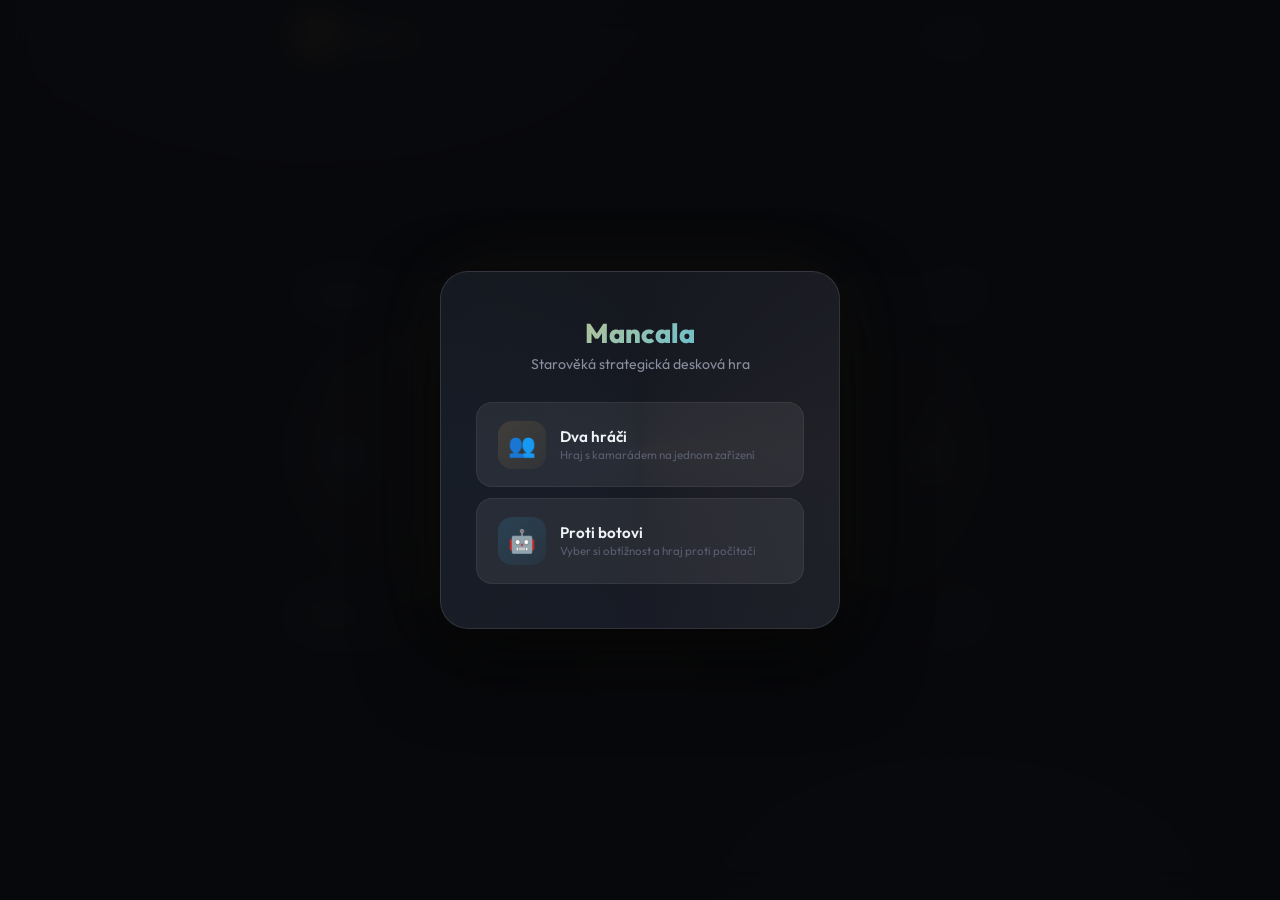
<file: hry-mancala.html>
<!DOCTYPE html>
<html lang="cs">
<head>
<meta charset="UTF-8">
<meta name="viewport" content="width=device-width, initial-scale=1.0, user-scalable=no">
<title>Mancala</title>
<link href="https://fonts.googleapis.com/css2?family=Outfit:wght@300;400;500;600;700;800&display=swap" rel="stylesheet">
<style>
:root {
  --bg0: #08090c;
  --bg1: #0e1015;
  --bg2: #14161d;
  --bg3: #1a1d28;
  --text: #f0f2f7;
  --muted: #5a5e6e;
  --muted2: #8a8fa0;
  --gold: #d4a853;
  --gold2: #e8c56d;
  --gold-glow: rgba(212,168,83,.35);
  --gold-deep: #a07830;
  --cyan: #38bdf8;
  --cyan-glow: rgba(56,189,248,.25);
  --glass: rgba(255,255,255,.04);
  --glass2: rgba(255,255,255,.07);
  --glass3: rgba(255,255,255,.11);
  --border: rgba(255,255,255,.06);
  --border2: rgba(255,255,255,.12);
  --p1: #d4a853;
  --p1-glow: rgba(212,168,83,.3);
  --p2: #38bdf8;
  --p2-glow: rgba(56,189,248,.3);
}
*{margin:0;padding:0;box-sizing:border-box;}
html{font-size:16px;}

/* ── ANIMATED BACKGROUND ── */
body {
  background: var(--bg0);
  color: var(--text);
  font-family: 'Outfit', sans-serif;
  min-height: 100dvh;
  overflow-x: hidden;
  display:flex; flex-direction:column;
}
body::before {
  content:'';
  position:fixed; inset:0; pointer-events:none; z-index:0;
  background:
    radial-gradient(ellipse 70% 50% at 25% 0%, rgba(212,168,83,.08) 0%, transparent 60%),
    radial-gradient(ellipse 60% 50% at 75% 100%, rgba(56,189,248,.06) 0%, transparent 60%),
    radial-gradient(ellipse 50% 50% at 50% 50%, rgba(212,168,83,.03) 0%, transparent 70%);
  animation: bgShift 12s ease-in-out infinite alternate;
}
@keyframes bgShift {
  0%   { opacity:.8; transform:scale(1); }
  100% { opacity:1;  transform:scale(1.05); }
}
/* Noise overlay */
body::after {
  content:'';
  position:fixed; inset:0; pointer-events:none; z-index:0;
  opacity:.025;
  background-image: url("data:image/svg+xml,%3Csvg viewBox='0 0 256 256' xmlns='http://www.w3.org/2000/svg'%3E%3Cfilter id='n'%3E%3CfeTurbulence type='fractalNoise' baseFrequency='0.9' numOctaves='4' stitchTiles='stitch'/%3E%3C/filter%3E%3Crect width='100%25' height='100%25' filter='url(%23n)'/%3E%3C/svg%3E");
  background-size: 128px 128px;
}

/* ── HEADER ── */
header {
  position:relative; z-index:2;
  padding:1.2rem 1.2rem .5rem;
  max-width:720px; margin:0 auto; width:100%;
  display:flex; align-items:center; justify-content:space-between;
}
.logo { display:flex; align-items:center; gap:.7rem; }
.logo-icon {
  width:36px; height:36px;
  background: linear-gradient(135deg, var(--gold), var(--gold-deep));
  border-radius:10px;
  display:flex; align-items:center; justify-content:center; font-size:1.1rem;
  box-shadow: 0 0 20px var(--gold-glow), inset 0 1px 0 rgba(255,255,255,.2);
}
.logo-text { font-size:1.15rem; font-weight:700; letter-spacing:-.02em; }
.logo-text span { color:var(--gold2); }
.btn-back {
  background:var(--glass2); border:1px solid var(--border);
  border-radius:8px; padding:.32rem .8rem;
  font-size:.72rem; font-weight:500; color:var(--muted2);
  cursor:pointer; transition:all .2s;
  font-family:'Outfit',sans-serif; text-decoration:none;
}
.btn-back:hover { background:var(--glass3); border-color:var(--border2); color:var(--text); }

/* ── MODE SELECT ── */
.overlay {
  position:fixed; inset:0; z-index:100;
  background: rgba(8,9,12,.94);
  backdrop-filter: blur(16px);
  display:flex; align-items:center; justify-content:center;
  opacity:1; transition: opacity .5s;
}
.overlay.hidden { opacity:0; pointer-events:none; }

.mode-card {
  background: linear-gradient(145deg, var(--bg2), var(--bg3));
  border: 1px solid var(--border2);
  border-radius: 28px;
  padding: 2.8rem 2.2rem;
  width: min(400px, 88vw);
  text-align: center;
  box-shadow: 0 32px 80px rgba(0,0,0,.6), 0 0 80px rgba(212,168,83,.06);
  position:relative; overflow:hidden;
}
.mode-card::before {
  content:''; position:absolute; top:-50%; left:-50%; width:200%; height:200%;
  background: conic-gradient(from 0deg, transparent, rgba(212,168,83,.04), transparent, rgba(56,189,248,.03), transparent);
  animation: cardGlow 8s linear infinite;
  pointer-events:none;
}
@keyframes cardGlow { to { transform:rotate(360deg); } }

.mode-card h2 {
  position:relative;
  font-size:1.7rem; font-weight:800; margin-bottom:.3rem;
  background: linear-gradient(135deg, var(--gold2), var(--cyan));
  -webkit-background-clip:text; -webkit-text-fill-color:transparent;
}
.mode-card > p { position:relative; color:var(--muted2); font-size:.88rem; margin-bottom:1.8rem; }
.mode-buttons { position:relative; display:flex; flex-direction:column; gap:.7rem; }
.mode-btn {
  display:flex; align-items:center; gap:.9rem;
  background: var(--glass2); border:1px solid var(--border);
  border-radius:16px; padding:1.1rem 1.3rem;
  cursor:pointer; transition:all .3s;
  font-family:'Outfit',sans-serif; text-align:left; color:var(--text);
}
.mode-btn:hover {
  background:var(--glass3); border-color:var(--border2);
  transform:translateY(-2px);
  box-shadow: 0 12px 32px rgba(0,0,0,.3);
}
.mode-btn .icon {
  width:48px; height:48px; border-radius:14px;
  display:flex; align-items:center; justify-content:center;
  font-size:1.4rem; flex-shrink:0;
}
.mode-btn.pvp .icon { background: linear-gradient(135deg, rgba(212,168,83,.15), rgba(212,168,83,.05)); }
.mode-btn.bot .icon { background: linear-gradient(135deg, rgba(56,189,248,.15), rgba(56,189,248,.05)); }
.mode-btn h3 { font-size:.95rem; font-weight:600; }
.mode-btn small { font-size:.72rem; color:var(--muted); }

.diff-card { display:none; flex-direction:column; gap:.6rem; margin-top:1.2rem; position:relative; }
.diff-card.show { display:flex; }
.diff-btn {
  display:flex; align-items:center; gap:.7rem;
  background:var(--glass); border:1px solid var(--border);
  border-radius:10px; padding:.7rem 1rem;
  cursor:pointer; transition:all .2s;
  font-family:'Outfit',sans-serif; color:var(--text); text-align:left;
}
.diff-btn:hover { background:var(--glass2); border-color:var(--border2); transform:translateY(-1px); }
.diff-btn .d-icon { font-size:1.1rem; }
.diff-btn h4 { font-size:.82rem; font-weight:600; }
.diff-btn small { font-size:.68rem; color:var(--muted); }

/* ── GAME AREA ── */
.game-wrap {
  position:relative; z-index:1;
  flex:1; display:flex; flex-direction:column;
  align-items:center; justify-content:center;
  padding:.6rem 1rem 1rem;
  max-width:720px; margin:0 auto; width:100%;
}

/* ── PLAYER BARS ── */
.player-bar {
  display:flex; justify-content:space-between; align-items:center;
  width:100%; padding:.55rem 1rem; margin-bottom:.5rem;
  border-radius:14px; transition:all .4s;
  background: var(--glass);
  border:1px solid transparent;
}
.player-bar.active {
  border-color:var(--border2);
  animation: barPulse 2s ease-in-out infinite;
}
.player-bar.active.p1 {
  background: linear-gradient(135deg, rgba(212,168,83,.06), transparent);
  box-shadow: 0 0 25px var(--p1-glow);
}
.player-bar.active.p2 {
  background: linear-gradient(135deg, rgba(56,189,248,.06), transparent);
  box-shadow: 0 0 25px var(--p2-glow);
}
@keyframes barPulse {
  0%, 100% { opacity:1; }
  50% { opacity:.85; }
}
.player-name {
  font-weight:600; font-size:.9rem;
  display:flex; align-items:center; gap:.5rem;
}
.player-dot {
  width:10px; height:10px; border-radius:50%;
  transition: all .4s;
}
.p1 .player-dot { background: var(--gold); }
.p2 .player-dot { background: var(--cyan); }
.player-bar.active .player-dot {
  box-shadow: 0 0 12px currentColor;
  animation: dotPulse 1.5s ease-in-out infinite;
}
@keyframes dotPulse {
  0%, 100% { transform:scale(1); }
  50% { transform:scale(1.3); }
}
.player-score {
  font-weight:800; font-size:1.3rem;
  transition: transform .3s;
}
.player-score.bump { transform:scale(1.25); }
.p1 .player-score { color:var(--gold2); }
.p2 .player-score { color:var(--cyan); }

/* ── BOARD ── */
.board {
  display:grid;
  grid-template-columns: 1fr 6fr 1fr;
  grid-template-rows: 1fr 1fr;
  width:100%;
  aspect-ratio: 2.6/1;
  max-height: 280px;
  background:
    linear-gradient(145deg, #3d3020, #2a2015 40%, #1e1810 80%);
  border-radius: 999px;
  border: 2px solid rgba(212,168,83,.15);
  box-shadow:
    0 24px 80px rgba(0,0,0,.6),
    0 0 60px rgba(212,168,83,.06),
    inset 0 2px 0 rgba(255,255,255,.06),
    inset 0 -2px 4px rgba(0,0,0,.3);
  padding:.65rem;
  position:relative;
  overflow:hidden;
}
/* Wood grain */
.board::before {
  content:''; position:absolute; inset:0; border-radius:inherit;
  background:
    repeating-linear-gradient(92deg,
      transparent, transparent 18px,
      rgba(255,255,255,.012) 18px, rgba(255,255,255,.012) 19px
    );
  pointer-events:none;
}
/* Inner light rim */
.board::after {
  content:''; position:absolute; inset:3px; border-radius:inherit;
  border: 1px solid rgba(212,168,83,.06);
  pointer-events:none;
}

/* ── STORES ── */
.store {
  grid-row: 1 / -1;
  display:flex; flex-direction:column;
  align-items:center; justify-content:center;
  border-radius:999px;
  background: radial-gradient(ellipse at 50% 30%, rgba(60,50,30,.5), rgba(0,0,0,.45));
  border:1px solid rgba(212,168,83,.08);
  box-shadow: inset 0 6px 20px rgba(0,0,0,.5), inset 0 -3px 10px rgba(0,0,0,.2);
  position:relative;
  transition: all .5s;
}
.store-p2 { grid-column:1; }
.store-p1 { grid-column:3; }
.store .count {
  font-size:1.8rem; font-weight:800;
  text-shadow: 0 0 16px rgba(212,168,83,.3);
}
.store-p1 .count { color:var(--gold2); }
.store-p2 .count { color:var(--cyan); }
.store .stones-wrap {
  display:flex; flex-wrap:wrap; justify-content:center;
  gap:2px; padding:.2rem; max-width:85%;
}

/* ── PIT ROWS ── */
.pits-row {
  display:flex; gap:.4rem;
  grid-column:2;
  padding:.2rem .3rem;
}
.pits-top { grid-row:1; direction:rtl; }
.pits-bottom { grid-row:2; }

/* ── PITS ── */
.pit {
  flex:1;
  display:flex; flex-direction:column;
  align-items:center; justify-content:center;
  gap:.1rem;
  border-radius:50%;
  aspect-ratio:1;
  background: radial-gradient(ellipse at 50% 35%, rgba(50,40,25,.4), rgba(0,0,0,.4));
  border:1px solid rgba(255,255,255,.03);
  box-shadow: inset 0 4px 12px rgba(0,0,0,.45), inset 0 -2px 6px rgba(0,0,0,.15);
  cursor:pointer;
  transition: all .25s;
  position:relative;
}
/* Highlight valid moves for current player */
.pit.playable {
  border-color: rgba(212,168,83,.12);
}
.pit.playable::after {
  content:''; position:absolute; inset:-3px;
  border-radius:50%;
  border:1.5px solid rgba(212,168,83,.12);
  animation: pitGlow 2s ease-in-out infinite;
  pointer-events:none;
}
@keyframes pitGlow {
  0%, 100% { opacity:.4; transform:scale(1); }
  50% { opacity:1; transform:scale(1.02); }
}
.pit:hover:not(.disabled):not(.empty) {
  background: radial-gradient(ellipse at 50% 35%, rgba(212,168,83,.12), rgba(0,0,0,.35));
  border-color: rgba(212,168,83,.25);
  box-shadow: inset 0 4px 12px rgba(0,0,0,.35), 0 0 20px rgba(212,168,83,.12);
  transform: scale(1.08);
}
.pit.disabled, .pit.empty {
  cursor:default; opacity:.5;
}
.pit.disabled::after, .pit.empty::after { display:none; }
.pit .count {
  font-size:.85rem; font-weight:700;
  text-shadow: 0 0 10px rgba(255,255,255,.15);
  pointer-events:none;
  color: rgba(255,255,255,.85);
}
.pit .stones-wrap {
  display:flex; flex-wrap:wrap; justify-content:center;
  gap:2px; max-width:80%; pointer-events:none;
}

/* ── STONES ── */
.stone {
  width:14px; height:14px; border-radius:50%;
  flex-shrink:0;
  position:relative;
  box-shadow:
    inset 0 -3px 4px rgba(0,0,0,.35),
    inset 0 2px 3px rgba(255,255,255,.15),
    0 1px 4px rgba(0,0,0,.3);
  animation: stoneIdle 3s ease-in-out infinite;
  animation-delay: calc(var(--i, 0) * -.3s);
}
@keyframes stoneIdle {
  0%, 100% { transform:translateY(0); }
  50% { transform:translateY(-1px); }
}
.store .stone { width:11px; height:11px; }

.stone-c0 { background: linear-gradient(135deg, #f87171 10%, #dc2626 50%, #991b1b 100%); }
.stone-c1 { background: linear-gradient(135deg, #d4a853 10%, #b8860b 50%, #8b6914 100%); }
.stone-c2 { background: linear-gradient(135deg, #67e8f9 10%, #06b6d4 50%, #0e7490 100%); }
.stone-c3 { background: linear-gradient(135deg, #86efac 10%, #22c55e 50%, #15803d 100%); }
.stone-c4 { background: linear-gradient(135deg, #c4b5fd 10%, #8b5cf6 50%, #6d28d9 100%); }
.stone-c5 { background: linear-gradient(135deg, #fda4af 10%, #f43f5e 50%, #be123c 100%); }

/* ── FLYING STONE ── */
.flying-stone {
  position:fixed;
  width:16px; height:16px; border-radius:50%;
  z-index:50; pointer-events:none;
  box-shadow:
    0 0 16px rgba(212,168,83,.4),
    0 0 6px rgba(255,255,255,.2),
    inset 0 -3px 4px rgba(0,0,0,.3),
    inset 0 2px 3px rgba(255,255,255,.15);
  transition-property: left, top;
  transition-timing-function: cubic-bezier(.22,.68,.36,1.1);
}

/* ── TURN INDICATOR ── */
.turn-indicator {
  margin-top:.7rem;
  font-size:.85rem; font-weight:600; color:var(--muted2);
  text-align:center;
  min-height:1.6em;
  transition: all .3s;
  padding:.3rem .9rem;
  border-radius:20px;
}
.turn-indicator.active-p1 {
  color:var(--gold2);
  background: rgba(212,168,83,.08);
  border:1px solid rgba(212,168,83,.12);
}
.turn-indicator.active-p2 {
  color:var(--cyan);
  background: rgba(56,189,248,.08);
  border:1px solid rgba(56,189,248,.12);
}
.turn-indicator.extra {
  color: #fbbf24;
  background: rgba(251,191,36,.1);
  border:1px solid rgba(251,191,36,.15);
  animation: extraPulse .6s ease-in-out 3;
}
@keyframes extraPulse {
  0%, 100% { transform:scale(1); }
  50% { transform:scale(1.06); }
}

/* ── WINNER OVERLAY ── */
.winner-overlay {
  position:fixed; inset:0; z-index:100;
  background: rgba(8,9,12,.9);
  backdrop-filter: blur(16px);
  display:flex; align-items:center; justify-content:center;
  opacity:0; pointer-events:none;
  transition: opacity .6s;
}
.winner-overlay.show { opacity:1; pointer-events:auto; }

.winner-card {
  text-align:center;
  background: linear-gradient(145deg, var(--bg2), var(--bg3));
  border:1px solid var(--border2);
  border-radius:28px;
  padding:2.8rem 2.4rem;
  width:min(400px, 85vw);
  box-shadow: 0 32px 80px rgba(0,0,0,.6), 0 0 60px rgba(212,168,83,.06);
  transform:scale(.9);
  transition:transform .5s cubic-bezier(.2,.8,.2,1.2);
}
.winner-overlay.show .winner-card { transform:scale(1); }
.winner-card .trophy { font-size:3.5rem; margin-bottom:.7rem; }
.winner-card h2 { font-size:1.5rem; font-weight:800; margin-bottom:.4rem; }
.winner-card .scores {
  color:var(--muted2); font-size:1.1rem; margin-bottom:1.8rem;
  font-weight:600;
}
.winner-card .btn-row { display:flex; gap:.7rem; justify-content:center; flex-wrap:wrap; }
.btn-play {
  background:linear-gradient(135deg, var(--gold), var(--gold-deep));
  color:#fff; border:none;
  border-radius:14px; padding:.7rem 1.8rem;
  font-size:.88rem; font-weight:700; cursor:pointer;
  font-family:'Outfit',sans-serif; transition:all .2s;
  box-shadow: 0 0 24px var(--gold-glow);
  text-shadow: 0 1px 2px rgba(0,0,0,.3);
}
.btn-play:hover { transform:translateY(-2px); box-shadow: 0 0 32px var(--gold-glow); }
.btn-menu {
  background:var(--glass2); color:var(--muted2); border:1px solid var(--border);
  border-radius:14px; padding:.7rem 1.8rem;
  font-size:.88rem; font-weight:500; cursor:pointer;
  font-family:'Outfit',sans-serif; transition:all .2s;
}
.btn-menu:hover { background:var(--glass3); color:var(--text); }

/* ── CAPTURE FLASH ── */
@keyframes captureFlash {
  0% { box-shadow: inset 0 4px 12px rgba(0,0,0,.45), 0 0 0 rgba(212,168,83,0); }
  30% { box-shadow: inset 0 4px 12px rgba(0,0,0,.3), 0 0 30px rgba(212,168,83,.4); }
  100% { box-shadow: inset 0 4px 12px rgba(0,0,0,.45), 0 0 0 rgba(212,168,83,0); }
}
.pit.capture-flash { animation: captureFlash .6s ease-out; }

/* ── RESPONSIVE ── */
@media (max-width:480px) {
  .board { aspect-ratio:2.4/1; max-height:220px; padding:.45rem; border-radius:80px; }
  .pits-row { gap:.22rem; padding:.15rem .2rem; }
  .pit .count { font-size:.7rem; }
  .store .count { font-size:1.3rem; }
  .stone { width:10px; height:10px; }
  .store .stone { width:8px; height:8px; }
  .flying-stone { width:12px; height:12px; }
  .player-bar { padding:.4rem .7rem; }
  .player-score { font-size:1.1rem; }
}
@media (max-width:360px) {
  .board { border-radius:60px; padding:.3rem; }
  .stone { width:8px; height:8px; }
}
</style>
</head>
<body>

<header>
  <div class="logo">
    <div class="logo-icon">🏺</div>
    <div>
      <div class="logo-text">Man<span>cala</span></div>
    </div>
  </div>
  <a href="hry.html" class="btn-back">← Hry</a>
</header>

<!-- MODE SELECT -->
<div class="overlay" id="mode-overlay">
  <div class="mode-card">
    <h2>Mancala</h2>
    <p>Starověká strategická desková hra</p>
    <div class="mode-buttons">
      <button class="mode-btn pvp" id="btn-pvp">
        <div class="icon">👥</div>
        <div><h3>Dva hráči</h3><small>Hraj s kamarádem na jednom zařízení</small></div>
      </button>
      <button class="mode-btn bot" id="btn-bot">
        <div class="icon">🤖</div>
        <div><h3>Proti botovi</h3><small>Vyber si obtížnost a hraj proti počítači</small></div>
      </button>
    </div>
    <div class="diff-card" id="diff-card">
      <button class="diff-btn" data-depth="1">
        <span class="d-icon">🟢</span>
        <div><h4>Lehká</h4><small>Bot hraje náhodněji</small></div>
      </button>
      <button class="diff-btn" data-depth="4">
        <span class="d-icon">🟡</span>
        <div><h4>Střední</h4><small>Bot přemýšlí dopředu</small></div>
      </button>
      <button class="diff-btn" data-depth="8">
        <span class="d-icon">🔴</span>
        <div><h4>Těžká</h4><small>Bot hraje optimálně</small></div>
      </button>
    </div>
  </div>
</div>

<!-- GAME -->
<div class="game-wrap" id="game-wrap">
  <div class="player-bar p2" id="bar-p2">
    <span class="player-name"><span class="player-dot"></span> <span id="name-p2">Hráč 2</span></span>
    <span class="player-score" id="score-p2">0</span>
  </div>

  <div class="board" id="board">
    <div class="store store-p2" id="store-13">
      <span class="count" id="count-13">0</span>
      <div class="stones-wrap" id="sw-13"></div>
    </div>
    <div class="pits-row pits-top" id="pits-top"></div>
    <div class="pits-row pits-bottom" id="pits-bottom"></div>
    <div class="store store-p1" id="store-6">
      <span class="count" id="count-6">0</span>
      <div class="stones-wrap" id="sw-6"></div>
    </div>
  </div>

  <div class="player-bar p1 active" id="bar-p1">
    <span class="player-name"><span class="player-dot"></span> <span id="name-p1">Hráč 1</span></span>
    <span class="player-score" id="score-p1">0</span>
  </div>

  <div class="turn-indicator active-p1" id="turn-ind">Hráč 1 je na tahu</div>
</div>

<!-- WINNER -->
<div class="winner-overlay" id="winner-overlay">
  <div class="winner-card">
    <div class="trophy" id="w-trophy">🏆</div>
    <h2 id="w-title">Konec hry!</h2>
    <p class="scores" id="w-scores"></p>
    <div class="btn-row">
      <button class="btn-play" id="btn-again">Hrát znovu</button>
      <button class="btn-menu" id="btn-mode">Změnit režim</button>
    </div>
  </div>
</div>

<script>
"use strict";

const PITS_PER_SIDE = 6;
const STORE_P1 = 6;
const STORE_P2 = 13;
const TOTAL = 14;
const INIT_STONES = 4;
const ANIM_DELAY = 200;

const CCW = [0,1,2,3,4,5,6, 12,11,10,9,8,7, 13];
const CCW_NEXT = {};
for (let i = 0; i < CCW.length; i++) CCW_NEXT[CCW[i]] = CCW[(i+1)%CCW.length];
function nextPit(p) { return CCW_NEXT[p]; }

function haptic(ms) {
  if (navigator.vibrate) navigator.vibrate(ms || 8);
}

let board = [];
let turn = 0;
let mode = null;
let botDepth = 4;
let animating = false;
let stoneColors = [];

const modeOverlay = document.getElementById("mode-overlay");
const diffCard    = document.getElementById("diff-card");
const boardEl     = document.getElementById("board");
const barP1       = document.getElementById("bar-p1");
const barP2       = document.getElementById("bar-p2");
const scoreP1     = document.getElementById("score-p1");
const scoreP2     = document.getElementById("score-p2");
const nameP1      = document.getElementById("name-p1");
const nameP2      = document.getElementById("name-p2");
const turnInd     = document.getElementById("turn-ind");
const winOverlay  = document.getElementById("winner-overlay");

const pitEls = [];
const pitsTop = document.getElementById("pits-top");
const pitsBot = document.getElementById("pits-bottom");

for (let i = 0; i < PITS_PER_SIDE; i++) {
  const pit = mk("div", "pit");
  pit.dataset.idx = i;
  pit.innerHTML = `<span class="count" id="count-${i}">0</span><div class="stones-wrap" id="sw-${i}"></div>`;
  pit.addEventListener("click", () => onPitClick(i));
  pitsBot.appendChild(pit);
  pitEls[i] = pit;
}
for (let i = 12; i >= 7; i--) {
  const pit = mk("div", "pit");
  pit.dataset.idx = i;
  pit.innerHTML = `<span class="count" id="count-${i}">0</span><div class="stones-wrap" id="sw-${i}"></div>`;
  pit.addEventListener("click", () => onPitClick(i));
  pitsTop.appendChild(pit);
  pitEls[i] = pit;
}
pitEls[STORE_P1] = document.getElementById("store-6");
pitEls[STORE_P2] = document.getElementById("store-13");

function mk(tag, cls) { const e = document.createElement(tag); e.className = cls; return e; }

// ── MODE SELECTION ──
document.getElementById("btn-pvp").addEventListener("click", () => {
  mode = "pvp"; nameP2.textContent = "Hráč 2";
  modeOverlay.classList.add("hidden"); startGame();
});
document.getElementById("btn-bot").addEventListener("click", () => {
  diffCard.classList.toggle("show");
});
diffCard.addEventListener("click", (e) => {
  const btn = e.target.closest(".diff-btn"); if (!btn) return;
  mode = "bot"; botDepth = parseInt(btn.dataset.depth, 10);
  nameP2.textContent = "Bot";
  modeOverlay.classList.add("hidden"); startGame();
});
document.getElementById("btn-again").addEventListener("click", () => {
  winOverlay.classList.remove("show"); startGame();
});
document.getElementById("btn-mode").addEventListener("click", () => {
  winOverlay.classList.remove("show");
  diffCard.classList.remove("show");
  modeOverlay.classList.remove("hidden");
});

// ── GAME ──
function startGame() {
  board = new Array(TOTAL).fill(0);
  stoneColors = Array.from({ length: TOTAL }, () => []);
  for (let i = 0; i < PITS_PER_SIDE; i++) {
    board[i] = INIT_STONES;
    board[i+7] = INIT_STONES;
    stoneColors[i] = rndColors(INIT_STONES);
    stoneColors[i+7] = rndColors(INIT_STONES);
  }
  board[STORE_P1] = 0; board[STORE_P2] = 0;
  stoneColors[STORE_P1] = []; stoneColors[STORE_P2] = [];
  turn = 0; animating = false;
  renderBoard(); updateUI();
}

function rndColors(n) {
  const a = []; for (let i = 0; i < n; i++) a.push(Math.floor(Math.random()*6)); return a;
}

// ── RENDER ──
function renderBoard() {
  for (let i = 0; i < TOTAL; i++) renderSlot(i);
  // Playable states
  for (let i = 0; i < PITS_PER_SIDE; i++) {
    const p1ok = turn === 0 && board[i] > 0 && !animating;
    pitEls[i].classList.toggle("empty", board[i] === 0);
    pitEls[i].classList.toggle("disabled", !p1ok);
    pitEls[i].classList.toggle("playable", p1ok);
    const j = i + 7;
    const p2ok = turn === 1 && board[j] > 0 && !animating;
    pitEls[j].classList.toggle("empty", board[j] === 0);
    pitEls[j].classList.toggle("disabled", !p2ok);
    pitEls[j].classList.toggle("playable", p2ok);
  }
}

function renderSlot(idx) {
  const cEl = document.getElementById("count-" + idx);
  const sEl = document.getElementById("sw-" + idx);
  if (!cEl || !sEl) return;
  cEl.textContent = board[idx];
  sEl.innerHTML = "";
  const cols = stoneColors[idx] || [];
  for (let j = 0; j < board[idx]; j++) {
    const s = mk("div", "stone stone-c" + (cols[j] ?? j%6));
    s.style.setProperty("--i", String(j));
    sEl.appendChild(s);
  }
}

function updateUI() {
  animateScore(scoreP1, board[STORE_P1]);
  animateScore(scoreP2, board[STORE_P2]);
  barP1.classList.toggle("active", turn === 0);
  barP2.classList.toggle("active", turn === 1);

  turnInd.className = "turn-indicator";
  if (turn === 0) {
    turnInd.textContent = mode === "bot" ? "Jsi na tahu" : "Hráč 1 je na tahu";
    turnInd.classList.add("active-p1");
  } else {
    turnInd.textContent = mode === "bot" ? "Bot přemýšlí…" : "Hráč 2 je na tahu";
    turnInd.classList.add("active-p2");
  }
}

function animateScore(el, target) {
  const cur = parseInt(el.textContent, 10) || 0;
  if (cur === target) return;
  el.textContent = target;
  el.classList.add("bump");
  setTimeout(() => el.classList.remove("bump"), 300);
}

function showExtra() {
  turnInd.className = "turn-indicator extra";
  turnInd.textContent = "Další tah!";
  haptic(20);
}

// ── CLICK ──
function onPitClick(idx) {
  if (animating) return;
  if (turn === 0 && idx >= 0 && idx < PITS_PER_SIDE && board[idx] > 0) {
    haptic(); doMove(idx);
  } else if (turn === 1 && mode === "pvp" && idx >= 7 && idx <= 12 && board[idx] > 0) {
    haptic(); doMove(idx);
  }
}

// ── MOVE + ANIMATION ──
async function doMove(pitIdx) {
  animating = true;
  renderBoard();

  const myStore  = turn === 0 ? STORE_P1 : STORE_P2;
  const oppStore = turn === 0 ? STORE_P2 : STORE_P1;
  const stones   = board[pitIdx];
  const colors   = stoneColors[pitIdx].splice(0, stones);
  board[pitIdx]  = 0;
  renderSlot(pitIdx);

  let pos = pitIdx, lastPos = pitIdx;
  for (let i = 0; i < stones; i++) {
    pos = nextPit(pos);
    if (pos === oppStore) pos = nextPit(pos);
    lastPos = pos;
    await animateStone(pitIdx, pos, colors[i] ?? 0);
    board[pos]++;
    stoneColors[pos].push(colors[i] ?? 0);
    renderSlot(pos);
    haptic(5);
  }

  // Capture
  const captured = checkCapture(lastPos, myStore);
  if (captured) {
    haptic(30);
    pitEls[captured.opp].classList.add("capture-flash");
    await sleep(250);
    await animateCapture(captured.from, captured.opp, myStore);
    pitEls[captured.opp].classList.remove("capture-flash");
  }

  updateUI();

  // Extra turn
  const extraTurn = lastPos === myStore;
  if (extraTurn) { showExtra(); await sleep(700); }

  if (isGameOver()) { await finishGame(); animating = false; return; }
  if (!extraTurn) turn = 1 - turn;
  animating = false;
  renderBoard(); updateUI();

  if (mode === "bot" && turn === 1) { await sleep(500); await doBotTurn(); }
}

function checkCapture(lastPos, myStore) {
  const mySide = myStore === STORE_P1 ? [0,1,2,3,4,5] : [7,8,9,10,11,12];
  if (!mySide.includes(lastPos)) return null;
  if (board[lastPos] !== 1) return null;
  const opp = 12 - lastPos;
  if (board[opp] === 0) return null;
  return { from: lastPos, opp };
}

async function animateCapture(from, opp, store) {
  const n = board[opp];
  const cols = stoneColors[opp].splice(0);
  board[opp] = 0; renderSlot(opp);
  for (let i = 0; i < n; i++) {
    await animateStone(opp, store, cols[i] ?? 0, 120);
    board[store]++; stoneColors[store].push(cols[i] ?? 0);
    renderSlot(store); updateUI();
  }
  const mc = stoneColors[from].pop();
  board[from]--; renderSlot(from);
  await animateStone(from, store, mc ?? 0, 120);
  board[store]++; stoneColors[store].push(mc ?? 0);
  renderSlot(store); updateUI();
}

// ── FLYING STONE ANIMATION ──
function animateStone(fromIdx, toIdx, color, duration) {
  const dur = duration || ANIM_DELAY;
  return new Promise((resolve) => {
    const fEl = pitEls[fromIdx];
    const tEl = pitEls[toIdx];
    if (!fEl || !tEl) { resolve(); return; }

    const fr = fEl.getBoundingClientRect();
    const tr = tEl.getBoundingClientRect();

    const s = mk("div", "flying-stone stone-c" + color);
    const startX = fr.left + fr.width/2 - 8;
    const startY = fr.top + fr.height/2 - 8;
    s.style.left = startX + "px";
    s.style.top  = startY + "px";
    s.style.transitionDuration = dur + "ms";
    document.body.appendChild(s);

    requestAnimationFrame(() => { requestAnimationFrame(() => {
      const endX = tr.left + tr.width/2 - 8 + (Math.random()-.5)*10;
      const endY = tr.top + tr.height/2 - 8 + (Math.random()-.5)*10;
      s.style.left = endX + "px";
      s.style.top  = endY + "px";
    }); });

    setTimeout(() => { s.remove(); resolve(); }, dur + 40);
  });
}

function sleep(ms) { return new Promise(r => setTimeout(r, ms)); }

// ── GAME OVER ──
function isGameOver() {
  return board.slice(0, PITS_PER_SIDE).every(n => n === 0)
      || board.slice(7, 13).every(n => n === 0);
}

async function finishGame() {
  for (let i = 0; i < PITS_PER_SIDE; i++) {
    if (board[i] > 0) {
      const c = stoneColors[i].splice(0), n = board[i];
      board[i] = 0; renderSlot(i);
      for (let j = 0; j < n; j++) {
        await animateStone(i, STORE_P1, c[j]??0, 80);
        board[STORE_P1]++; stoneColors[STORE_P1].push(c[j]??0);
        renderSlot(STORE_P1); updateUI();
      }
    }
    const k = i + 7;
    if (board[k] > 0) {
      const c = stoneColors[k].splice(0), n = board[k];
      board[k] = 0; renderSlot(k);
      for (let j = 0; j < n; j++) {
        await animateStone(k, STORE_P2, c[j]??0, 80);
        board[STORE_P2]++; stoneColors[STORE_P2].push(c[j]??0);
        renderSlot(STORE_P2); updateUI();
      }
    }
  }
  renderBoard(); updateUI();
  haptic(50);
  await sleep(600);
  showWinner();
}

function showWinner() {
  const s1 = board[STORE_P1], s2 = board[STORE_P2];
  const trophy = document.getElementById("w-trophy");
  const title  = document.getElementById("w-title");
  const scores = document.getElementById("w-scores");

  if (s1 > s2) {
    trophy.textContent = "🏆";
    title.textContent = mode === "bot" ? "Vyhrál jsi!" : "Hráč 1 vyhrál!";
    title.style.color = "var(--gold2)";
  } else if (s2 > s1) {
    trophy.textContent = mode === "bot" ? "😔" : "🏆";
    title.textContent = mode === "bot" ? "Bot vyhrál" : "Hráč 2 vyhrál!";
    title.style.color = "var(--cyan)";
  } else {
    trophy.textContent = "🤝";
    title.textContent = "Remíza!";
    title.style.color = "var(--gold2)";
  }
  scores.textContent = s1 + " : " + s2;
  winOverlay.classList.add("show");
}

// ── BOT AI (Minimax + Alpha-Beta) ──
async function doBotTurn() {
  if (turn !== 1 || mode !== "bot") return;
  const move = bestMove(board, botDepth);
  if (move === -1) return;
  await doMove(move);
}

function bestMove(b, depth) {
  const moves = validMoves(b, 1);
  if (!moves.length) return -1;
  let best = -Infinity, pick = moves[0];
  for (const m of moves) {
    const { board: nb, extra } = simulate(b, m, 1);
    const val = extra
      ? minimax(nb, depth-1, -Infinity, Infinity, true)
      : minimax(nb, depth-1, -Infinity, Infinity, false);
    if (val > best) { best = val; pick = m; }
  }
  return pick;
}

function minimax(b, depth, alpha, beta, isMax) {
  if (depth === 0 || gameOverCheck(b)) return evaluate(b);
  const player = isMax ? 1 : 0;
  const moves = validMoves(b, player);
  if (!moves.length) return evaluate(b);
  if (isMax) {
    let v = -Infinity;
    for (const m of moves) {
      const { board: nb, extra } = simulate(b, m, player);
      v = Math.max(v, minimax(nb, depth-1, alpha, beta, extra));
      alpha = Math.max(alpha, v);
      if (beta <= alpha) break;
    }
    return v;
  } else {
    let v = Infinity;
    for (const m of moves) {
      const { board: nb, extra } = simulate(b, m, player);
      v = Math.min(v, minimax(nb, depth-1, alpha, beta, !extra));
      beta = Math.min(beta, v);
      if (beta <= alpha) break;
    }
    return v;
  }
}

function evaluate(b) { return b[STORE_P2] - b[STORE_P1]; }

function validMoves(b, player) {
  const start = player === 0 ? 0 : 7, end = start + PITS_PER_SIDE;
  const m = [];
  for (let i = start; i < end; i++) if (b[i] > 0) m.push(i);
  return m;
}

function simulate(b, pitIdx, player) {
  const nb = b.slice();
  const myStore  = player === 0 ? STORE_P1 : STORE_P2;
  const oppStore = player === 0 ? STORE_P2 : STORE_P1;
  const stones = nb[pitIdx]; nb[pitIdx] = 0;
  let pos = pitIdx, lastPos = pitIdx;
  for (let i = 0; i < stones; i++) {
    pos = nextPit(pos);
    if (pos === oppStore) pos = nextPit(pos);
    nb[pos]++; lastPos = pos;
  }
  const mySide = player === 0 ? [0,1,2,3,4,5] : [7,8,9,10,11,12];
  if (mySide.includes(lastPos) && nb[lastPos] === 1) {
    const opp = 12 - lastPos;
    if (nb[opp] > 0) { nb[myStore] += nb[opp]+1; nb[opp] = 0; nb[lastPos] = 0; }
  }
  return { board: nb, extra: lastPos === myStore };
}

function gameOverCheck(b) {
  return b.slice(0, PITS_PER_SIDE).every(n => n===0) || b.slice(7,13).every(n => n===0);
}
</script>
</body>
</html>
</file>
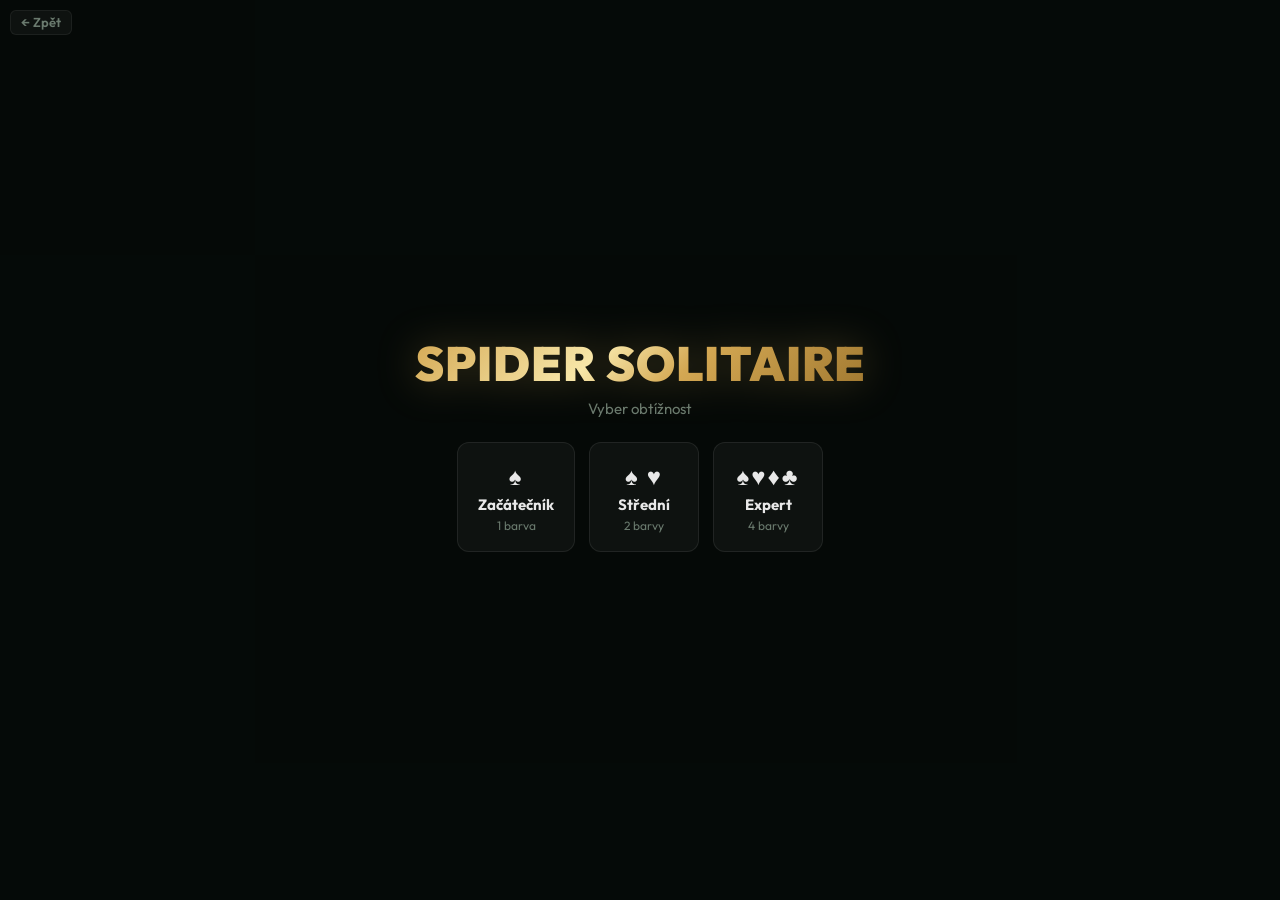
<file: hry-spider.html>
<!DOCTYPE html>
<html lang="cs">
<head>
<meta charset="UTF-8">
<meta name="viewport" content="width=device-width, initial-scale=1.0, user-scalable=no">
<title>Spider Solitaire</title>
<link href="https://fonts.googleapis.com/css2?family=Outfit:wght@400;600;700;800;900&display=swap" rel="stylesheet">
<style>
:root{
  --pad:6px;--gap:4px;
  --card-w:min(72px,calc((100vw - var(--pad)*2 - var(--gap)*9)/10));
  --card-h:calc(var(--card-w)*1.4);
  --rad:calc(var(--card-w)*.07);
}
*{margin:0;padding:0;box-sizing:border-box}
html,body{width:100%;height:100%;overflow:hidden;background:#080e0c;font-family:'Outfit',sans-serif;color:#e8e8e8;user-select:none}

.ov{position:fixed;inset:0;z-index:200;display:flex;flex-direction:column;align-items:center;justify-content:center;background:rgba(6,10,8,.95);transition:opacity .35s}
.ov.hidden{opacity:0;pointer-events:none}
.ov h1{font-size:clamp(28px,7vw,48px);font-weight:900;letter-spacing:1px;background:linear-gradient(135deg,#d4a853,#f7e6a8 40%,#d4a853 60%,#a07830);-webkit-background-clip:text;-webkit-text-fill-color:transparent;filter:drop-shadow(0 0 20px rgba(212,168,83,.3))}
.ov .sub{color:#6a7a6e;font-size:15px;margin:6px 0 24px}
.ov .st{color:#6a7a6e;font-size:15px;margin:3px 0}.ov .st b{color:#e8e8e8;font-weight:700}
.modes{display:flex;gap:14px;flex-wrap:wrap;justify-content:center;margin-bottom:16px}
.modes button{font-family:inherit;border:none;cursor:pointer;padding:18px 20px;border-radius:12px;background:rgba(255,255,255,.04);border:1px solid rgba(255,255,255,.08);display:flex;flex-direction:column;align-items:center;gap:4px;min-width:110px;transition:.2s;color:#e8e8e8}
.modes button:hover{background:rgba(212,168,83,.1);border-color:rgba(212,168,83,.25)}
.modes .ms{font-size:24px;letter-spacing:2px}
.modes .mn{font-weight:700;font-size:15px}
.modes .md{font-size:12px;color:#6a7a6e}
.ov button.primary{font-family:inherit;font-size:18px;font-weight:700;padding:12px 40px;border:none;border-radius:12px;cursor:pointer;background:linear-gradient(135deg,#d4a853,#a07830);color:#06060e;letter-spacing:1px;transition:.2s;box-shadow:0 0 25px rgba(212,168,83,.2);margin-top:18px}
.ov button.primary:hover{transform:scale(1.05)}
.back-link{position:fixed;top:10px;left:10px;z-index:210;color:#6a7a6e;text-decoration:none;font:600 13px/1 'Outfit',sans-serif;padding:5px 10px;border-radius:6px;background:rgba(255,255,255,.04);border:1px solid rgba(255,255,255,.06);transition:.2s}
.back-link:hover{color:#e8e8e8;background:rgba(255,255,255,.1)}

#game{display:none;flex-direction:column;height:100dvh;width:100vw;background:radial-gradient(ellipse at 50% 30%,rgba(20,65,35,.25),transparent 70%),#080e0c}
#game.active{display:flex}
#hdr{flex:0 0 auto;display:flex;align-items:center;padding:6px var(--pad);gap:8px;background:rgba(0,0,0,.25);border-bottom:1px solid rgba(255,255,255,.04);min-height:40px;flex-wrap:wrap}
.hdr-l{display:flex;gap:4px}
.hdr-l button{font-family:inherit;font-size:16px;border:none;cursor:pointer;background:rgba(255,255,255,.06);color:#8a9a8e;border-radius:6px;width:32px;height:32px;display:flex;align-items:center;justify-content:center;transition:.15s}
.hdr-l button:hover{background:rgba(255,255,255,.12);color:#e8e8e8}
.hdr-c{flex:1;display:flex;justify-content:center;gap:16px;font-size:13px;color:#6a7a6e}
.hdr-c b{color:#d4a853;font-weight:700}
#stock-btn{font-family:inherit;font-size:13px;border:none;cursor:pointer;background:rgba(212,168,83,.1);color:#d4a853;border-radius:6px;padding:4px 10px;font-weight:600;transition:.15s;border:1px solid rgba(212,168,83,.15)}
#stock-btn:hover{background:rgba(212,168,83,.2)}
#stock-btn.empty{opacity:.3;pointer-events:none}

#tableau{flex:1;display:flex;gap:var(--gap);padding:6px var(--pad) 0;overflow-y:auto;overflow-x:hidden;-webkit-overflow-scrolling:touch}
.col{flex:1;min-width:0;position:relative;min-height:calc(var(--card-h) + 40px);border-radius:var(--rad);transition:background .15s}
.col.empty-slot{background:rgba(255,255,255,.02);border:1px dashed rgba(255,255,255,.06);min-height:var(--card-h)}
.col.drop-ok{background:rgba(212,168,83,.08)}

.card{position:absolute;left:0;width:100%;height:var(--card-h);border-radius:var(--rad);cursor:pointer;transform-origin:center center}
.card.dragging{z-index:1000!important;filter:drop-shadow(0 8px 16px rgba(0,0,0,.5));cursor:grabbing}
.card.completing{animation:flyOut .45s ease-in forwards;pointer-events:none}
@keyframes flyOut{0%{transform:scale(1);opacity:1}40%{transform:scale(1.08) translateY(-8px);opacity:.9}100%{transform:scale(.3) translateY(-120px);opacity:0}}

.card .face,.card .back{position:absolute;inset:0;border-radius:inherit;overflow:hidden;background-size:100% 100%;background-repeat:no-repeat}
.card .face{display:none}
.card.up .face{display:block}
.card.up .back{display:none}

#toast{position:fixed;top:50px;left:50%;transform:translateX(-50%);z-index:300;background:rgba(180,50,40,.9);color:#fff;padding:8px 18px;border-radius:8px;font-size:13px;font-weight:600;opacity:0;transition:opacity .3s;pointer-events:none}
#toast.show{opacity:1}
</style>
</head>
<body>
<a href="hry.html" class="back-link">← Zpět</a>

<div class="ov" id="ov-mode">
  <h1>SPIDER SOLITAIRE</h1>
  <p class="sub">Vyber obtížnost</p>
  <div class="modes">
    <button data-s="1"><span class="ms">♠</span><span class="mn">Začátečník</span><span class="md">1 barva</span></button>
    <button data-s="2"><span class="ms">♠ ♥</span><span class="mn">Střední</span><span class="md">2 barvy</span></button>
    <button data-s="4"><span class="ms">♠♥♦♣</span><span class="mn">Expert</span><span class="md">4 barvy</span></button>
  </div>
</div>

<div class="ov hidden" id="ov-win">
  <h1>VÝHRA!</h1>
  <p class="st">Skóre: <b id="win-s">0</b></p>
  <p class="st">Tahů: <b id="win-m">0</b></p>
  <button class="primary" id="btn-win">NOVÁ HRA</button>
</div>

<div id="game">
  <div id="hdr">
    <div class="hdr-l">
      <button id="btn-undo" title="Zpět">↶</button>
      <button id="btn-new" title="Nová hra">↻</button>
    </div>
    <div class="hdr-c">
      <span>Skóre: <b id="hud-score">500</b></span>
      <span>Hotovo: <b id="hud-comp">0</b>/8</span>
    </div>
    <button id="stock-btn">📦 <span id="hud-stock">×5</span></button>
  </div>
  <div id="tableau"></div>
</div>
<div id="toast"></div>

<script>
(function(){
'use strict';

/* ═══════════════ SVG CARD GENERATION ═══════════════ */

const RANKS=['A','2','3','4','5','6','7','8','9','10','J','Q','K'];
const SUIT_CH={S:'♠',H:'♥',D:'♦',C:'♣'};
const SUIT_COL={S:'#1a1a2a',H:'#c0392b',D:'#c0392b',C:'#1a1a2a'};

const PIP_POS={
  2:[[50,46],[50,96]],
  3:[[50,46],[50,70],[50,96]],
  4:[[34,46],[66,46],[34,96],[66,96]],
  5:[[34,46],[66,46],[50,70],[34,96],[66,96]],
  6:[[34,46],[66,46],[34,70],[66,70],[34,96],[66,96]],
  7:[[34,46],[66,46],[50,58],[34,70],[66,70],[34,96],[66,96]],
  8:[[34,46],[66,46],[50,58],[34,70],[66,70],[50,82],[34,96],[66,96]],
  9:[[34,43],[66,43],[34,62],[66,62],[50,70],[34,80],[66,80],[34,99],[66,99]],
  10:[[34,41],[66,41],[50,51],[34,62],[66,62],[34,80],[66,80],[50,90],[34,99],[66,99]]
};

/* SVG suit paths centered at origin, scale ~1 = fits in 18x18 box */
const SUIT_PATH={
  S:'M0-8C-1-8.5-7.5-3-7.5 1-7.5 4.5-4.5 6-1.5 4.5L-1.5 8.5H1.5L1.5 4.5C4.5 6 7.5 4.5 7.5 1 7.5-3 1-8.5 0-8Z',
  H:'M0 8C-.5 7-8 1-8-3.5-8-6.5-5.5-8.5-3-8.5-1-8.5 0-7 0-5 0-7 1-8.5 3-8.5 5.5-8.5 8-6.5 8-3.5 8 1 .5 7 0 8Z',
  D:'M0-9.5L6.5 0 0 9.5-6.5 0Z',
  C:'M0-8.5A4 4 0 0 0-3.8-1.5 4 4 0 0 0-7.5 2.5 4 4 0 0 0-1 5L-1.5 8.5H1.5L1 5A4 4 0 0 0 7.5 2.5 4 4 0 0 0 3.8-1.5 4 4 0 0 0 0-8.5Z'
};

function pip(suit,x,y,sz){
  const s=sz/18;
  return `<path d="${SUIT_PATH[suit]}" fill="${SUIT_COL[suit]}" transform="translate(${x},${y}) scale(${s})"/>`;
}

function genFace(suit,rank){
  const r=RANKS[rank-1];
  const c=SUIT_COL[suit];
  const fs=rank===10?12:14;

  let corners=
    `<text x="8" y="19" font-size="${fs}" font-weight="700" font-family="system-ui,sans-serif" fill="${c}">${r}</text>`+
    pip(suit,9,28,11)+
    `<g transform="rotate(180,50,70)">`+
    `<text x="8" y="19" font-size="${fs}" font-weight="700" font-family="system-ui,sans-serif" fill="${c}">${r}</text>`+
    pip(suit,9,28,11)+
    `</g>`;

  let center='';
  if(rank===1){
    center=pip(suit,50,70,40);
  } else if(rank>=11){
    const deco=rank===13
      ?`<path d="M38,49 L42,42 L46,49 L50,38 L54,49 L58,42 L62,49" fill="none" stroke="${c}" stroke-width="1.3" opacity=".35"/>`
      :rank===12
      ?`<path d="M40,51 L45,45 L50,51 L55,45 L60,51" fill="none" stroke="${c}" stroke-width="1.2" opacity=".35"/>`
      :`<line x1="36" y1="52" x2="64" y2="52" stroke="${c}" stroke-width=".8" opacity=".2"/>`;
    center=deco+
      `<text x="50" y="77" font-size="34" font-weight="800" text-anchor="middle" font-family="system-ui,sans-serif" fill="${c}" opacity=".7">${r}</text>`+
      pip(suit,50,96,18);
  } else {
    (PIP_POS[rank]||[]).forEach(([px,py])=>{ center+=pip(suit,px,py,18); });
  }

  return `<svg xmlns="http://www.w3.org/2000/svg" viewBox="0 0 100 140">`+
    `<rect width="100" height="140" rx="6" fill="#f5f0e8"/>`+
    `<rect x=".5" y=".5" width="99" height="139" rx="5.5" fill="none" stroke="rgba(0,0,0,.13)" stroke-width="1"/>`+
    corners+center+`</svg>`;
}

function genBack(){
  let lines='';
  for(let i=-80;i<200;i+=11){
    lines+=`<line x1="${i}" y1="0" x2="${i-100}" y2="140" stroke="rgba(160,120,60,.055)" stroke-width=".6"/>`;
    lines+=`<line x1="${i}" y1="0" x2="${i+100}" y2="140" stroke="rgba(160,120,60,.055)" stroke-width=".6"/>`;
  }
  for(let i=0;i<140;i+=9){
    lines+=`<line x1="0" y1="${i}" x2="100" y2="${i}" stroke="rgba(160,120,60,.025)" stroke-width=".4"/>`;
  }
  for(let i=0;i<100;i+=9){
    lines+=`<line x1="${i}" y1="0" x2="${i}" y2="140" stroke="rgba(160,120,60,.025)" stroke-width=".4"/>`;
  }
  return `<svg xmlns="http://www.w3.org/2000/svg" viewBox="0 0 100 140">`+
    `<defs><clipPath id="cr"><rect width="100" height="140" rx="6"/></clipPath></defs>`+
    `<rect width="100" height="140" rx="6" fill="#0a0e1a"/>`+
    `<g clip-path="url(#cr)">${lines}</g>`+
    `<rect x="4" y="4" width="92" height="132" rx="4" fill="none" stroke="rgba(160,120,60,.14)" stroke-width=".7"/>`+
    `<rect x="7" y="7" width="86" height="126" rx="3" fill="none" stroke="rgba(160,120,60,.06)" stroke-width=".4"/>`+
    `<polygon points="50,40 68,70 50,100 32,70" fill="none" stroke="rgba(160,120,60,.1)" stroke-width=".7"/>`+
    `<polygon points="50,50 60,70 50,90 40,70" fill="none" stroke="rgba(160,120,60,.07)" stroke-width=".5"/>`+
    `<line x1="4" y1="26" x2="26" y2="4" stroke="rgba(160,120,60,.07)" stroke-width=".5"/>`+
    `<line x1="96" y1="26" x2="74" y2="4" stroke="rgba(160,120,60,.07)" stroke-width=".5"/>`+
    `<line x1="4" y1="114" x2="26" y2="136" stroke="rgba(160,120,60,.07)" stroke-width=".5"/>`+
    `<line x1="96" y1="114" x2="74" y2="136" stroke="rgba(160,120,60,.07)" stroke-width=".5"/>`+
    `</svg>`;
}

/* Pre-generate all SVG data URIs */
const FACE_URI={};
let BACK_URI='';

function initSVGs(){
  BACK_URI='data:image/svg+xml,'+encodeURIComponent(genBack());
  ['S','H','D','C'].forEach(s=>{
    for(let r=1;r<=13;r++) FACE_URI[s+r]='data:image/svg+xml,'+encodeURIComponent(genFace(s,r));
  });
}
initSVGs();

/* ═══════════════ GAME LOGIC ═══════════════ */

const RED={H:1,D:1};
let G, colEls, drag;

function createDeck(ns){
  const ss=['S','H','D','C'].slice(0,ns);
  const per=8/ns;
  const deck=[];
  ss.forEach(s=>{for(let p=0;p<per;p++)for(let r=1;r<=13;r++)deck.push({suit:s,rank:r,faceUp:false,id:deck.length});});
  return deck;
}

function shuffle(a){for(let i=a.length-1;i>0;i--){const j=Math.floor(Math.random()*(i+1));[a[i],a[j]]=[a[j],a[i]];}}

function makeEl(c){
  const el=document.createElement('div');
  el.className='card';
  const face=document.createElement('div');
  face.className='face';
  face.style.backgroundImage=`url("${FACE_URI[c.suit+c.rank]}")`;
  const back=document.createElement('div');
  back.className='back';
  back.style.backgroundImage=`url("${BACK_URI}")`;
  el.appendChild(face);
  el.appendChild(back);
  c.el=el;
  return el;
}

function initGame(numSuits){
  const deck=createDeck(numSuits);
  shuffle(deck);
  G={suits:numSuits,columns:Array.from({length:10},()=>[]),stock:[],completed:0,score:500,moves:0,history:[],cardMap:{}};
  let idx=0;
  for(let c=0;c<10;c++){
    const n=c<4?6:5;
    for(let i=0;i<n;i++){const card=deck[idx++];card.faceUp=(i===n-1);G.columns[c].push(card);}
  }
  G.stock=deck.slice(idx);
  deck.forEach(c=>{makeEl(c);G.cardMap[c.id]=c;});
  document.getElementById('ov-mode').classList.add('hidden');
  document.getElementById('ov-win').classList.add('hidden');
  document.getElementById('game').classList.add('active');
  buildTableau();
  render();
}

function buildTableau(){
  const t=document.getElementById('tableau');t.innerHTML='';colEls=[];
  for(let i=0;i<10;i++){const d=document.createElement('div');d.className='col';d.dataset.col=i;t.appendChild(d);colEls.push(d);}
}

function render(){
  const cs=getComputedStyle(document.documentElement);
  const cw=parseFloat(cs.getPropertyValue('--card-w'));
  const ch=cw*1.4, fd=cw*.2, fu=cw*.32;
  G.columns.forEach((col,ci)=>{
    const el=colEls[ci];
    while(el.firstChild)el.removeChild(el.firstChild);
    let top=0;
    col.forEach((card,idx)=>{
      card.el.className='card'+(card.faceUp?' up':'');
      card.el.style.top=top+'px';
      card.el.style.zIndex=idx;
      card.el.style.transform='';
      card.el.style.transition='';
      card.el.style.animationDelay='';
      card.el.style.filter='';
      card.el.dataset.col=ci;
      card.el.dataset.idx=idx;
      el.appendChild(card.el);
      top+=card.faceUp?fu:fd;
    });
    el.style.height=Math.max(ch+30,top+ch)+'px';
    el.classList.toggle('empty-slot',col.length===0);
  });
  document.getElementById('hud-score').textContent=G.score;
  document.getElementById('hud-comp').textContent=G.completed;
  document.getElementById('hud-stock').textContent='×'+Math.floor(G.stock.length/10);
  document.getElementById('stock-btn').classList.toggle('empty',G.stock.length===0);
}

function saveState(){
  G.history.push({cols:G.columns.map(c=>c.map(x=>({id:x.id,fu:x.faceUp}))),stk:G.stock.map(x=>({id:x.id,fu:x.faceUp})),comp:G.completed,score:G.score,moves:G.moves});
  if(G.history.length>80)G.history.shift();
}
function undo(){
  if(!G.history.length)return;
  const s=G.history.pop();
  G.columns=s.cols.map(c=>c.map(x=>{const card=G.cardMap[x.id];card.faceUp=x.fu;return card;}));
  G.stock=s.stk.map(x=>{const card=G.cardMap[x.id];card.faceUp=x.fu;return card;});
  G.completed=s.comp;G.score=s.score;G.moves=s.moves;
  render();
}

function isValidGroup(col,from){
  if(!col[from]||!col[from].faceUp)return false;
  for(let i=from;i<col.length-1;i++){
    const a=col[i],b=col[i+1];
    if(!a.faceUp||!b.faceUp||a.suit!==b.suit||a.rank!==b.rank+1)return false;
  }
  return true;
}
function canDrop(card,targetCol){
  if(targetCol.length===0)return true;
  const top=targetCol[targetCol.length-1];
  return top.faceUp&&top.rank===card.rank+1;
}

function executeMove(fromCI,fromIdx,toCI){
  const moved=G.columns[fromCI].splice(fromIdx);
  G.columns[toCI].push(...moved);
  G.moves++;G.score=Math.max(0,G.score-1);
  flipTop(fromCI);
  checkAllComplete();
  render();checkWin();
}
function flipTop(ci){
  const col=G.columns[ci];
  if(col.length>0&&!col[col.length-1].faceUp)col[col.length-1].faceUp=true;
}

function checkComplete(ci){
  const col=G.columns[ci];
  if(col.length<13)return false;
  const start=col.length-13;const suit=col[start].suit;
  for(let i=0;i<13;i++){const c=col[start+i];if(!c.faceUp||c.suit!==suit||c.rank!==13-i)return false;}
  return true;
}
function removeSuit(ci){
  const col=G.columns[ci];
  const removed=col.splice(col.length-13,13);
  removed.forEach((c,i)=>{c.el.classList.add('completing');c.el.style.animationDelay=(i*20)+'ms';});
  G.completed++;G.score+=100;flipTop(ci);
  setTimeout(()=>{removed.forEach(c=>{if(c.el.parentNode)c.el.remove();});render();checkWin();},550);
}
function checkAllComplete(){for(let i=0;i<10;i++){if(checkComplete(i)){removeSuit(i);return;}}}

function dealStock(){
  if(G.stock.length===0)return;
  if(G.columns.some(c=>c.length===0)){toast('Před dobráním nesmí být žádný sloupec prázdný!');return;}
  saveState();
  for(let i=0;i<10;i++){const card=G.stock.pop();card.faceUp=true;G.columns[i].push(card);}
  G.moves++;G.score=Math.max(0,G.score-1);
  for(let i=0;i<10;i++){if(checkComplete(i)){removeSuit(i);}}
  render();checkWin();
}

function autoMove(ci,idx){
  const col=G.columns[ci];
  if(!isValidGroup(col,idx))return false;
  const card=col[idx];
  let best=-1,bs=-1;
  for(let i=0;i<10;i++){
    if(i===ci)continue;
    const t=G.columns[i];
    if(t.length===0){if(bs<1&&idx>0){best=i;bs=1;}}
    else{const top=t[t.length-1];if(top.faceUp&&top.rank===card.rank+1){if(top.suit===card.suit&&bs<3){best=i;bs=3;}else if(bs<2){best=i;bs=2;}}}
  }
  if(best>=0){saveState();executeMove(ci,idx,best);return true;}
  return false;
}

function checkWin(){
  if(G.completed>=8){setTimeout(()=>{document.getElementById('win-s').textContent=G.score;document.getElementById('win-m').textContent=G.moves;document.getElementById('ov-win').classList.remove('hidden');},600);}
}

let toastTimer;
function toast(msg){const el=document.getElementById('toast');el.textContent=msg;el.classList.add('show');clearTimeout(toastTimer);toastTimer=setTimeout(()=>el.classList.remove('show'),2200);}

/* ═══════════════ DRAG & DROP ═══════════════ */
drag=null;
const TH=7;

function getCardInfo(el){while(el&&!el.classList.contains('card'))el=el.parentElement;if(!el||!el.dataset.col)return null;return{col:+el.dataset.col,idx:+el.dataset.idx};}
function findTargetCol(cx){for(let i=0;i<10;i++){const r=colEls[i].getBoundingClientRect();if(cx>=r.left&&cx<=r.right)return i;}return-1;}

document.addEventListener('pointerdown',e=>{
  if(e.button!==0)return;
  const info=getCardInfo(e.target);
  if(!info||!G)return;
  const col=G.columns[info.col];const card=col[info.idx];
  if(!card||!card.faceUp)return;
  drag={colIdx:info.col,cardIdx:info.idx,startX:e.clientX,startY:e.clientY,active:false,cards:[]};
});

document.addEventListener('pointermove',e=>{
  if(!drag)return;
  const dx=e.clientX-drag.startX,dy=e.clientY-drag.startY;
  if(!drag.active){
    if(Math.abs(dx)+Math.abs(dy)<TH)return;
    if(!isValidGroup(G.columns[drag.colIdx],drag.cardIdx)){drag=null;return;}
    drag.active=true;
    drag.cards=G.columns[drag.colIdx].slice(drag.cardIdx);
    drag.cards.forEach(c=>c.el.classList.add('dragging'));
  }
  e.preventDefault();
  drag.cards.forEach(c=>{c.el.style.transform=`translate(${dx}px,${dy}px)`;});
  const tc=findTargetCol(e.clientX);
  colEls.forEach((el,i)=>el.classList.toggle('drop-ok',tc===i&&tc!==drag.colIdx&&canDrop(drag.cards[0],G.columns[i])));
});

document.addEventListener('pointerup',e=>{
  if(!drag)return;
  colEls.forEach(el=>el.classList.remove('drop-ok'));
  if(drag.active){
    drag.cards.forEach(c=>{c.el.classList.remove('dragging');c.el.style.transform='';c.el.style.filter='';});
    const tc=findTargetCol(e.clientX);
    if(tc>=0&&tc!==drag.colIdx&&canDrop(drag.cards[0],G.columns[tc])){saveState();executeMove(drag.colIdx,drag.cardIdx,tc);}
    else render();
  }else{autoMove(drag.colIdx,drag.cardIdx);}
  drag=null;
});

document.addEventListener('pointercancel',()=>{
  if(drag&&drag.active){drag.cards.forEach(c=>{c.el.classList.remove('dragging');c.el.style.transform='';c.el.style.filter='';});render();}
  drag=null;
});

/* ═══════════════ UI EVENTS ═══════════════ */
document.querySelectorAll('#ov-mode .modes button').forEach(btn=>{btn.addEventListener('click',()=>initGame(+btn.dataset.s));});
document.getElementById('stock-btn').addEventListener('click',dealStock);
document.getElementById('btn-undo').addEventListener('click',undo);
document.getElementById('btn-new').addEventListener('click',()=>{document.getElementById('game').classList.remove('active');document.getElementById('ov-mode').classList.remove('hidden');document.getElementById('ov-win').classList.add('hidden');});
document.getElementById('btn-win').addEventListener('click',()=>{document.getElementById('game').classList.remove('active');document.getElementById('ov-mode').classList.remove('hidden');document.getElementById('ov-win').classList.add('hidden');});

})();
</script>
</body>
</html>
</file>
